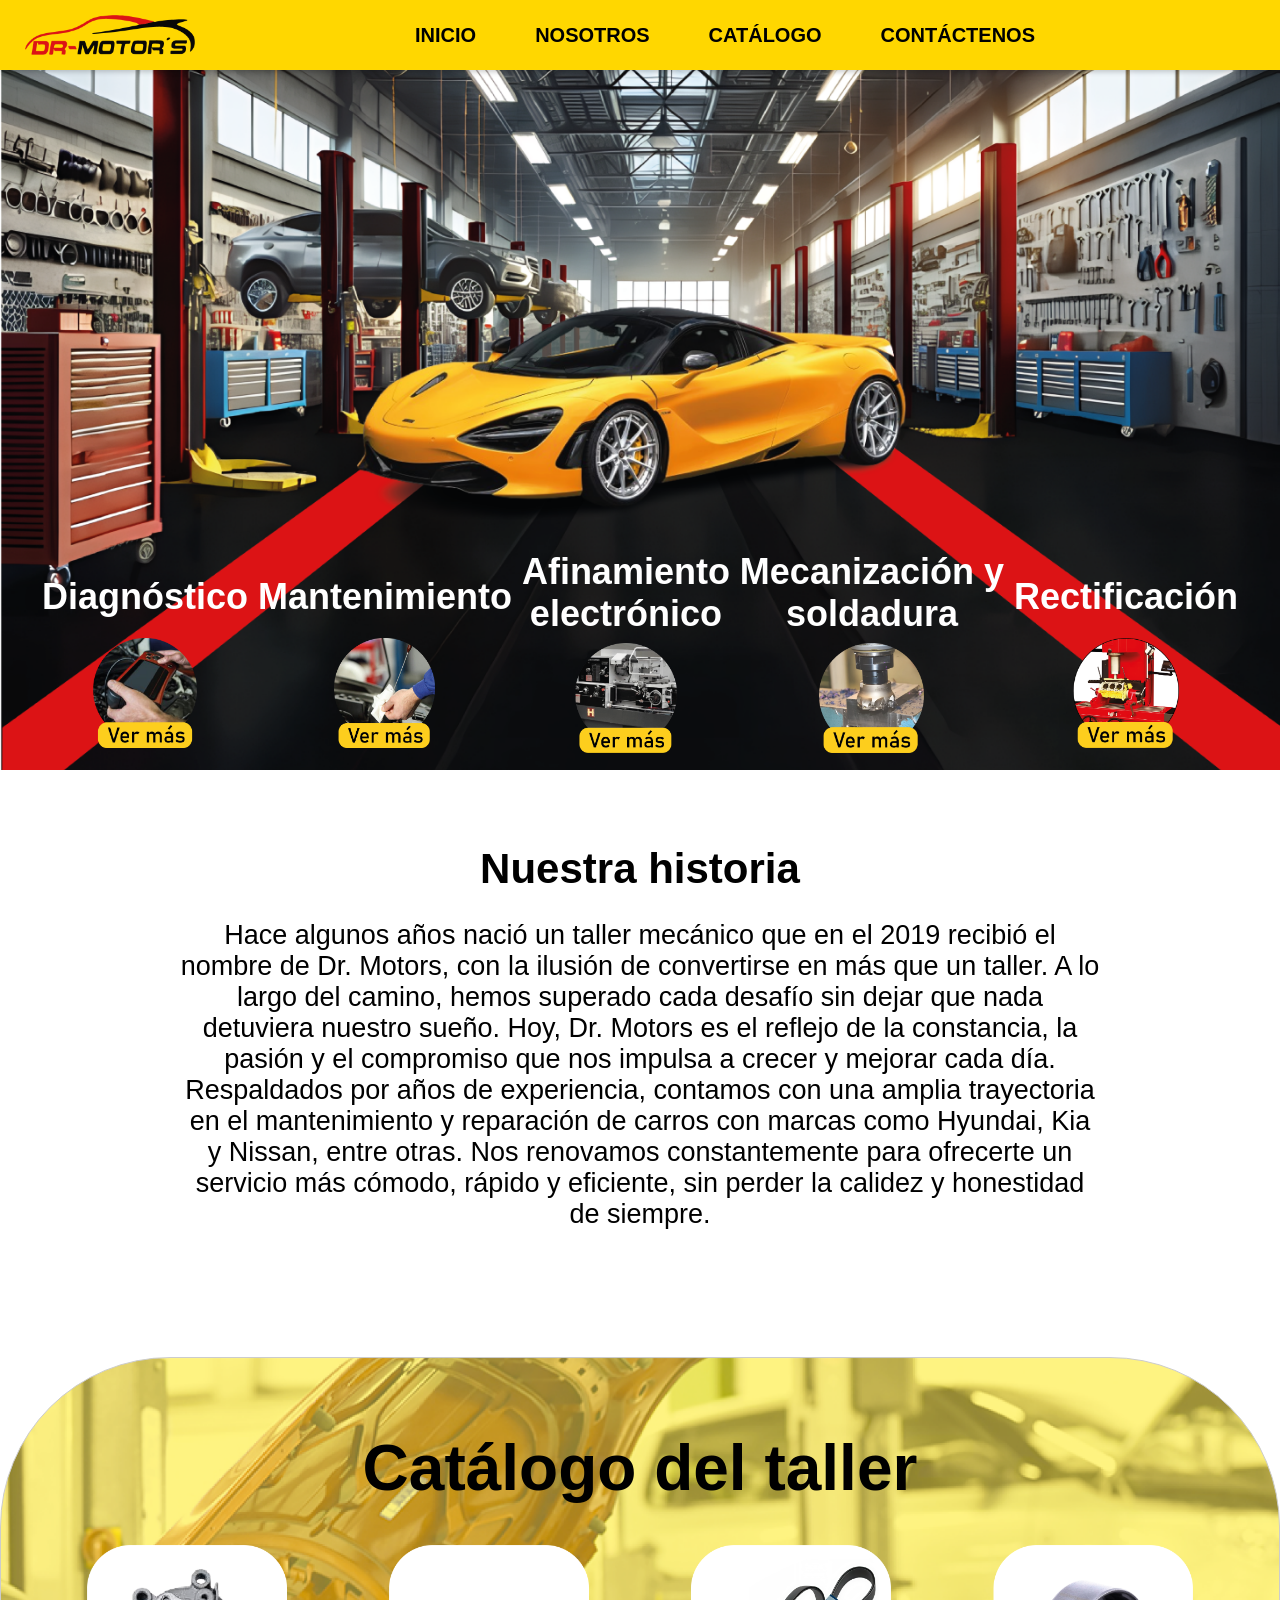
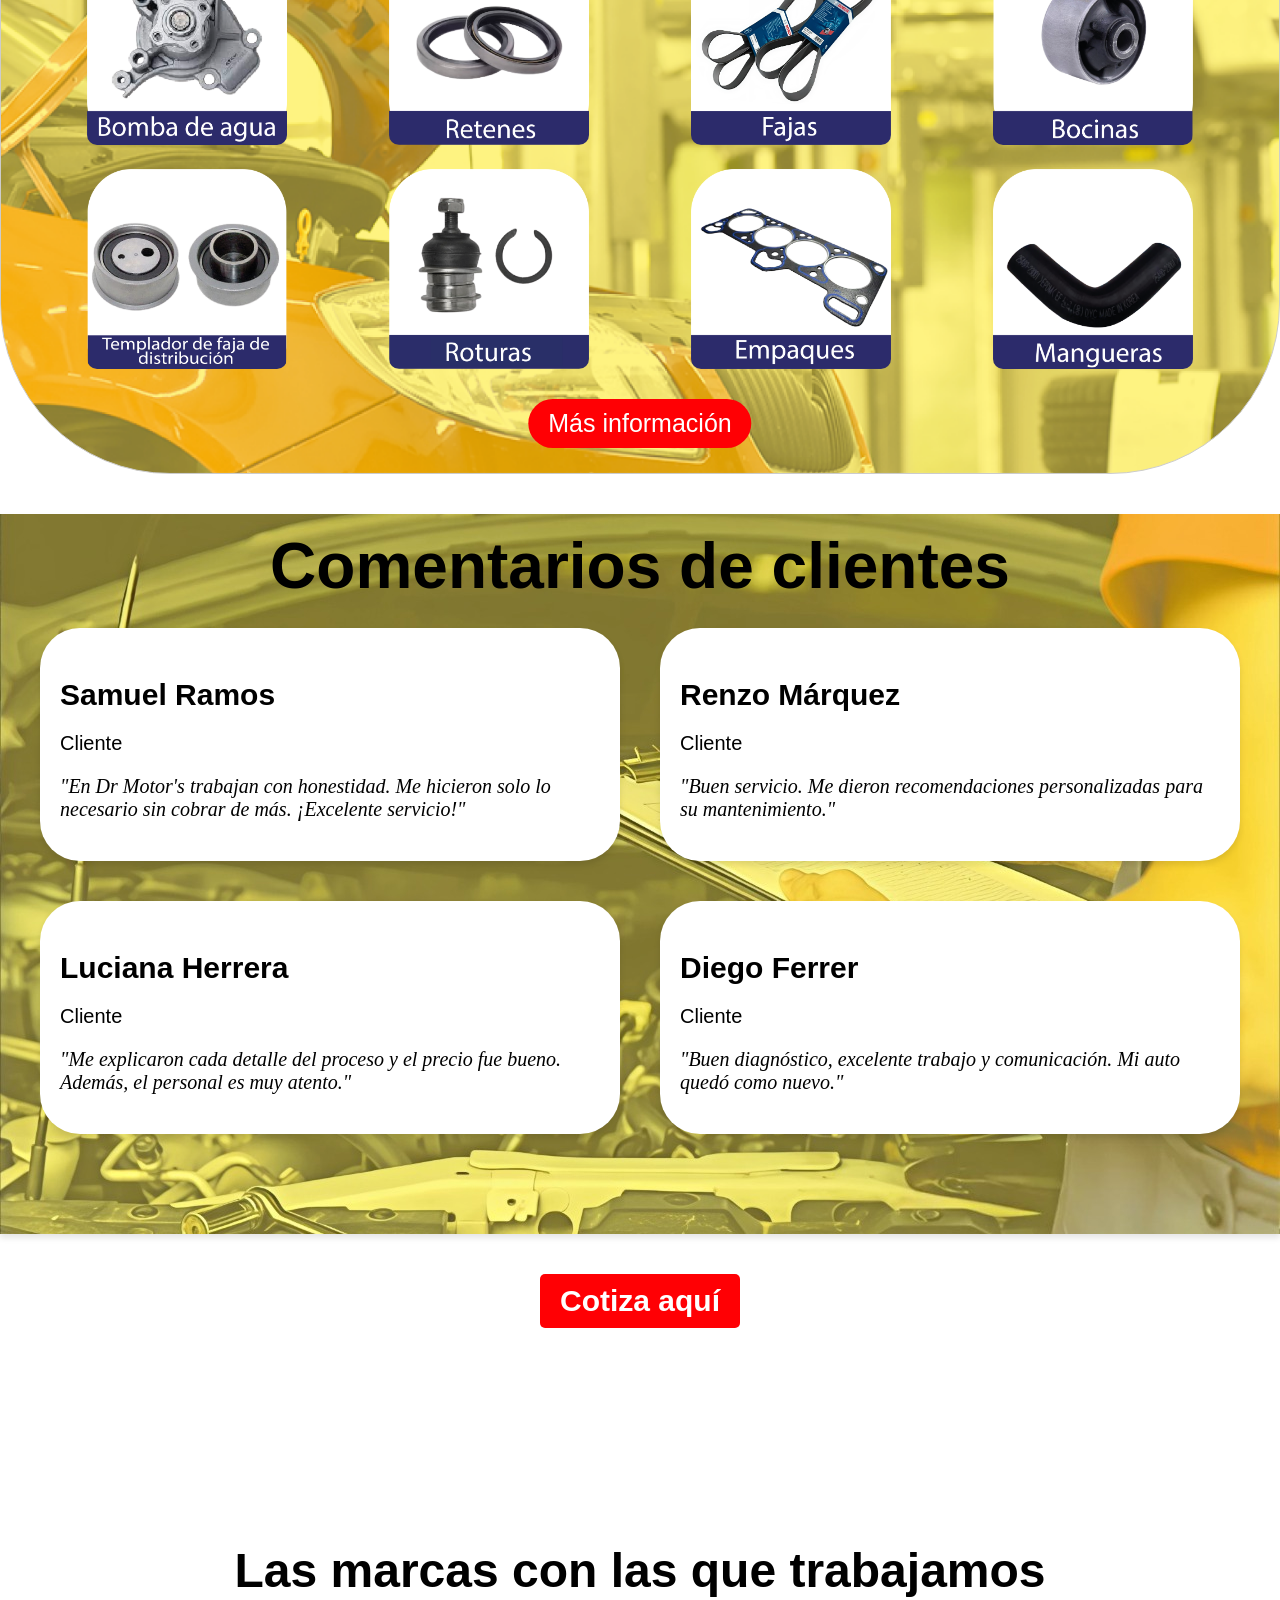
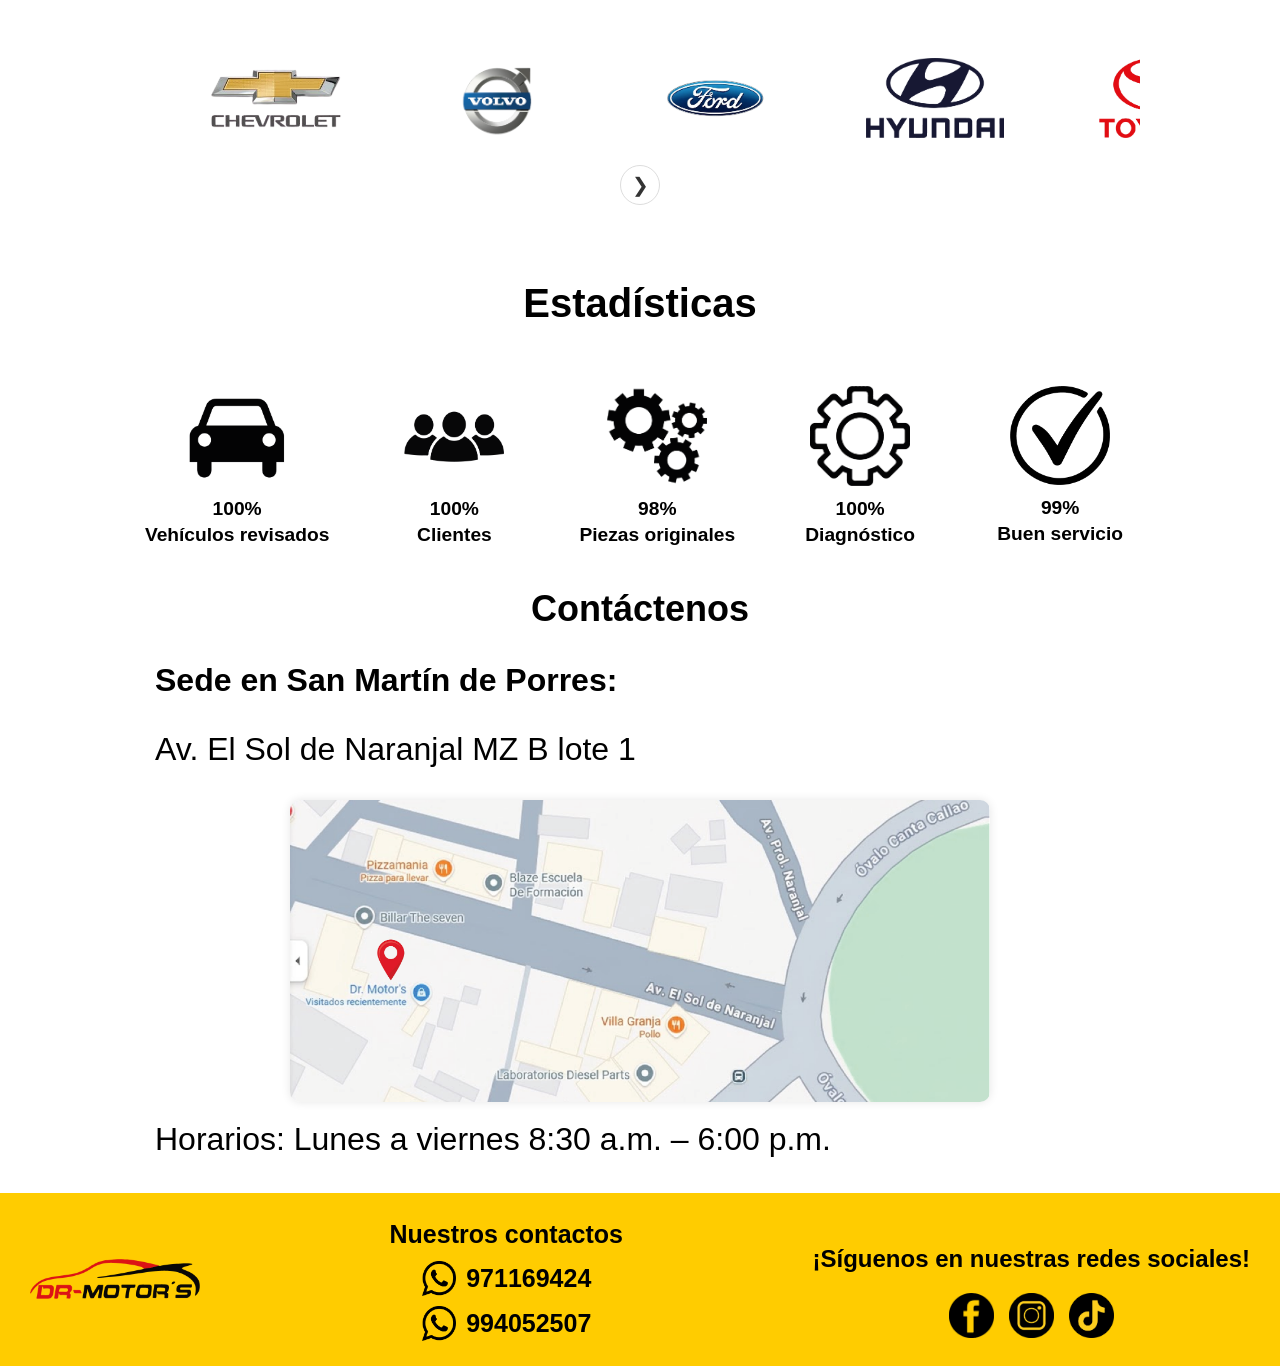
<file: index.html>
<!DOCTYPE html>
<html lang="es">

<head>
    <meta charset="UTF-8">
    <meta name="viewport" content="width=device-width, initial-scale=1.0">
<meta name="google-site-verification" content="i5NGhrb7Dzd9LVtov-GvICncTIABqDEVSSPSZUlhiEY" />
    <title>Dr-Motors</title>

    <link href="cc.ss/diseño.css" rel="stylesheet" type="text/css">

</head>


<body>


<!-- ================= MENU ================= -->

<header>

<div class="navbar">

    <div class="logo">
        <img src="cc.ss/logo.png" width="200" height="50" alt="Logo DR-Motor's">
    </div>


    <ul class="menu">

        <li><a href="#inicio">INICIO</a></li>

        <li><a href="#nosotros">NOSOTROS</a></li>

        <li><a href="#catalogo">CATÁLOGO</a></li>

        <li><a href="#contactenos">CONTÁCTENOS</a></li>

    </ul>


</div>

</header>

<!-- ================= INICIO ================= -->

<section id="inicio">


<div class="fixed-background">


<div class="button-container">


<a href="Diagnostico.html" class="button-link">

<h1>Diagnóstico</h1>

<img src="cc.ss/foto 1.png" alt="Diagnóstico">

</a>



<a href="mantenimiento.html" class="button-link">

<h1>Mantenimiento</h1>

<img src="cc.ss/foto 2.png" alt="Mantenimiento">

</a>
<a href="afinamiento.html" class="button-link doble">
<h1>Afinamiento</h1>

<h1>electrónico</h1>

<img src="cc.ss/foto 3.png" alt="Afinamiento Electrónico">

</a>

<a href="Mecanizacion.html" class="button-link doble">
<h1>Mecanización y</h1>

<h1>soldadura</h1>

<img src="cc.ss/foto 4.png" alt="Mecanización y soldadura">

</a>

<a href="Retificación.html" class="button-link">

<h1>Rectificación</h1>

<img src="cc.ss/foto 5.png" alt="Rectificación">

</a>

</div>

</div>

</section>

<!-- ================= HISTORIA ================= -->

<section id="nosotros">


<div class="historia-section">


<h1>
Nuestra historia
</h1>



<p>

Hace algunos años nació un taller mecánico que en el 2019 recibió el nombre de Dr. Motors, con la ilusión de convertirse en más que un taller.

A lo largo del camino, hemos superado cada desafío sin dejar que nada detuviera nuestro sueño.

Hoy, Dr. Motors es el reflejo de la constancia, la pasión y el compromiso que nos impulsa a crecer y mejorar cada día.

Respaldados por años de experiencia, contamos con una amplia trayectoria en el mantenimiento y reparación de carros con marcas como Hyundai, Kia y Nissan, entre otras.

Nos renovamos constantemente para ofrecerte un servicio más cómodo, rápido y eficiente, sin perder la calidez y honestidad de siempre.

</p>


</div>


</section>

<!-- ================= CATALOGO ================= -->

<section id="catalogo">


<div class="section-container">


<h1>
Catálogo del taller
</h1>



<div class="items">


<div class="item">
<img src="cc.ss 2/catalogo 1.png" alt="Bomba de agua">
</div>


<div class="item">
<img src="cc.ss 2/catalogo 2.png" alt="Retenes">
</div>


<div class="item">
<img src="cc.ss 2/catalogo 3.png" alt="Fajas">
</div>


<div class="item">
<img src="cc.ss 2/catalogo 4.png" alt="Bocinas">
</div>


<div class="item">
<img src="cc.ss 2/catalogo 5.png" alt="Templador">
</div>


<div class="item">
<img src="cc.ss 2/catalogo 8..png" alt="Roturas">
</div>


<div class="item">
<img src="cc.ss 2/catalogo 7.png" alt="Empaques">
</div>


<div class="item">
<img src="cc.ss 2/catalogo 6.png" alt="Mangueras">
</div>

</div>

<a href="https://canva.link/nodngpang3upnbl" target="_blank">

<button class="btn-mas-info">
Más información
</button>

</a>

</div>


</section>
	
<!-- ================= COMENTARIOS ================= -->

<section id="comentarios">


<div class="testimonials-container">


<h2>
Comentarios de clientes
</h2>



<div class="testimonials">



<div class="testimonial">

<p class="name">
Samuel Ramos
</p>

<p class="role">
Cliente
</p>

<p class="comment">

"En Dr Motor's trabajan con honestidad. Me hicieron solo lo necesario sin cobrar de más. ¡Excelente servicio!"

</p>

</div>

<div class="testimonial">

<p class="name">
Renzo Márquez
</p>

<p class="role">
Cliente
</p>

<p class="comment">

"Buen servicio. Me dieron recomendaciones personalizadas para su mantenimiento."

</p>

</div>

<div class="testimonial">

<p class="name">
Luciana Herrera
</p>

<p class="role">
Cliente
</p>

<p class="comment">

"Me explicaron cada detalle del proceso y el precio fue bueno. Además, el personal es muy atento."

</p>

</div>

<div class="testimonial">

<p class="name">
Diego Ferrer
</p>

<p class="role">
Cliente
</p>

<p class="comment">

"Buen diagnóstico, excelente trabajo y comunicación. Mi auto quedó como nuevo."

</p>

</div>


</div>


</div>

<a class="elementor-button" 
href="https://wa.me/+51971169424"
target="_blank">

Cotiza aquí

</a>

</section>

<!-- ================= MARCAS ================= -->


<section class="logos-section">


<h2>
Las marcas con las que trabajamos
</h2>


<div class="carousel">


<div class="logos-container">


<img src="cc.ss/mecanica 1.png" alt="Chevrolet">

<img src="cc.ss/mecanica 2.png" alt="Volvo">

<img src="cc.ss/mecanica 3.png" alt="Mercedes-Benz">

<img src="cc.ss/mecanica 4.png" alt="Hyundai">

<img src="cc.ss/mecanica 5.png" alt="Toyota">

<img src="cc.ss/mecanica 6.png" alt="Suzuki">

<img src="cc.ss/mecanica 7.png" alt="Renault">

<img src="cc.ss/mecanica 8.png" alt="Jac">

<img src="cc.ss/mecanica 9.png" alt="Jac">


</div>


<button class="carousel-button next">
&#10095;
</button>


</div>


</section>

<!-- ================= ESTADISTICAS ================= -->

<section class="stats-section">

    <h2>Estadísticas</h2>

    <div class="stats-container">


        <div class="stat-item">
            <img src="cc.ss/silueta 1.png" alt="Vehículos revisados">
            <p>100%</p>
            <p>Vehículos revisados</p>
        </div>


        <div class="stat-item">
            <img src="cc.ss/siluesta 2.png" alt="Clientes satisfechos">
            <p>100%</p>
            <p>Clientes</p>
        </div>


        <div class="stat-item">
            <img src="cc.ss/silueta 3.png" alt="Piezas originales">
            <p>98%</p>
            <p>Piezas originales</p>
        </div>


        <div class="stat-item">
            <img src="cc.ss/silueta 4.png" alt="Diagnóstico">
            <p>100%</p>
            <p>Diagnóstico</p>
        </div>


        <div class="stat-item">
            <img src="cc.ss/siluesta 5.png" alt="Buen servicio">
            <p>99%</p>
            <p>Buen servicio</p>
        </div>


    </div>

</section>
<!-- ================= CONTACTO ================= -->


<section id="contactenos">

<div class="container">

<h1>
Contáctenos
</h1>


<div class="address-section">

<p>
<strong>
Sede en San Martín de Porres:
</strong>
</p>


<p>
Av. El Sol de Naranjal MZ B lote 1
</p>


</div>

<div class="map-container">


<a href="https://maps.app.goo.gl/XYXFZmFzwFPzmXA58" target="_blank">


<img src="cc.ss/direccion.png" 
alt="Mapa de ubicación"
class="map-image">


</a>


</div>

<p class="hours">

Horarios: Lunes a viernes 8:30 a.m. – 6:00 p.m.

</p>

</div>

<div class="contact-section">



<div class="logo">

<img src="cc.ss/logo.png" alt="Logo Dr Motors">

</div>

<div class="contacts">

    <p class="contact-title">
        Nuestros contactos
    </p>


    <a href="https://wa.me/+51971169424" target="_blank" class="contact-link">

        <img src="cc.ss/whatsap.png" alt="WhatsApp">

        <span>971169424</span>

    </a>


    <a href="https://wa.me/+51994052507" target="_blank" class="contact-link">

        <img src="cc.ss/whatsap.png" alt="WhatsApp">

        <span>994052507</span>

    </a>


</div>

<div class="socials">


    <p class="social-title">
        ¡Síguenos en nuestras redes sociales!
    </p>


    <div class="social-icons">


        <a href="https://www.facebook.com/drmotors.smp" target="_blank">

            <img src="cc.ss/facebook.png" alt="Facebook">

        </a>



        <a href="https://www.instagram.com/dr.motors.eirl/" target="_blank">

            <img src="cc.ss/instagram.png" alt="Instagram">

        </a>

        <a href="https://www.tiktok.com/@dr.motors.e.i.r.l" target="_blank">

            <img src="cc.ss/tik tok.png" alt="TikTok">

        </a>

    </div>

</div>

</div>

</section>

<script>

const track = document.querySelector('.logos-container');

const nextButton = document.querySelector('.next');

let index = 0;



if(nextButton){

nextButton.addEventListener('click',()=>{

index++;

if(index >= track.children.length){

index = 0;

}


track.style.transform = 
`translateX(-${index * 120}px)`;


});


}

</script>

</body>

</html>
</file>
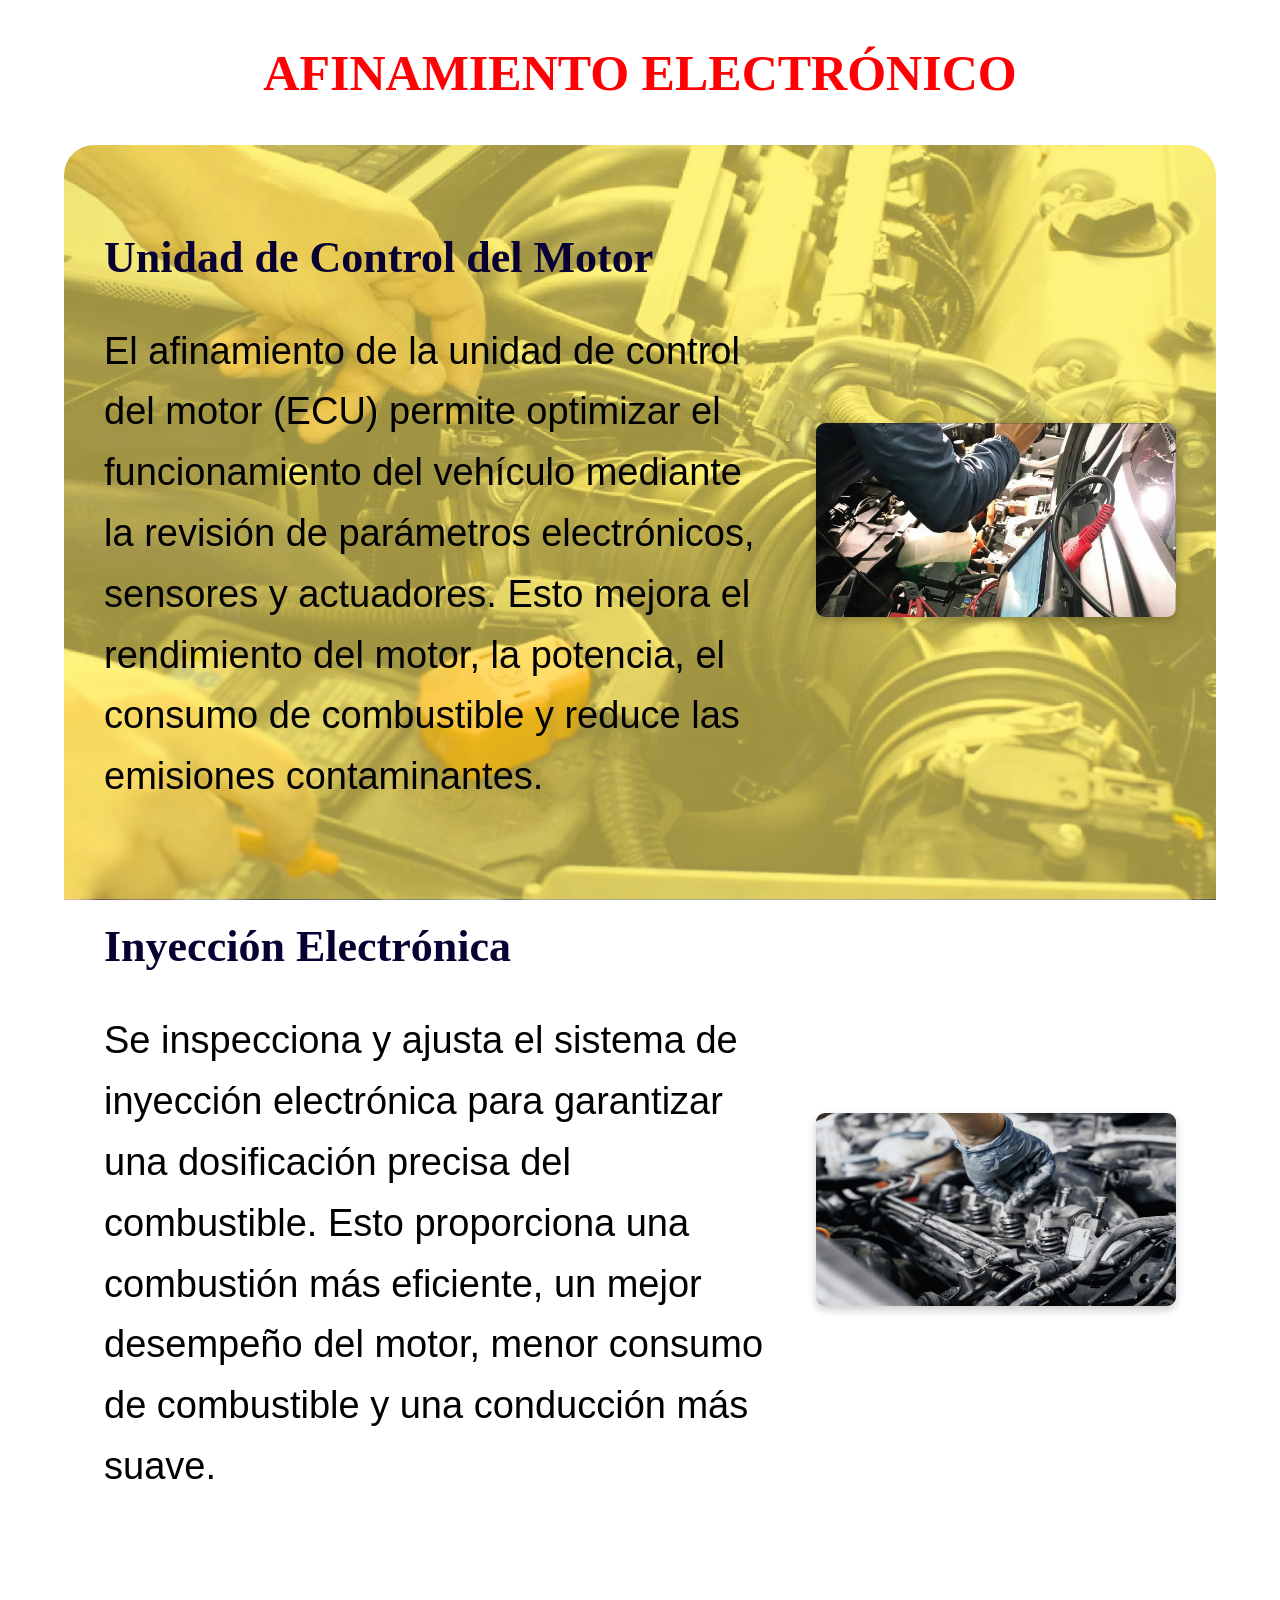
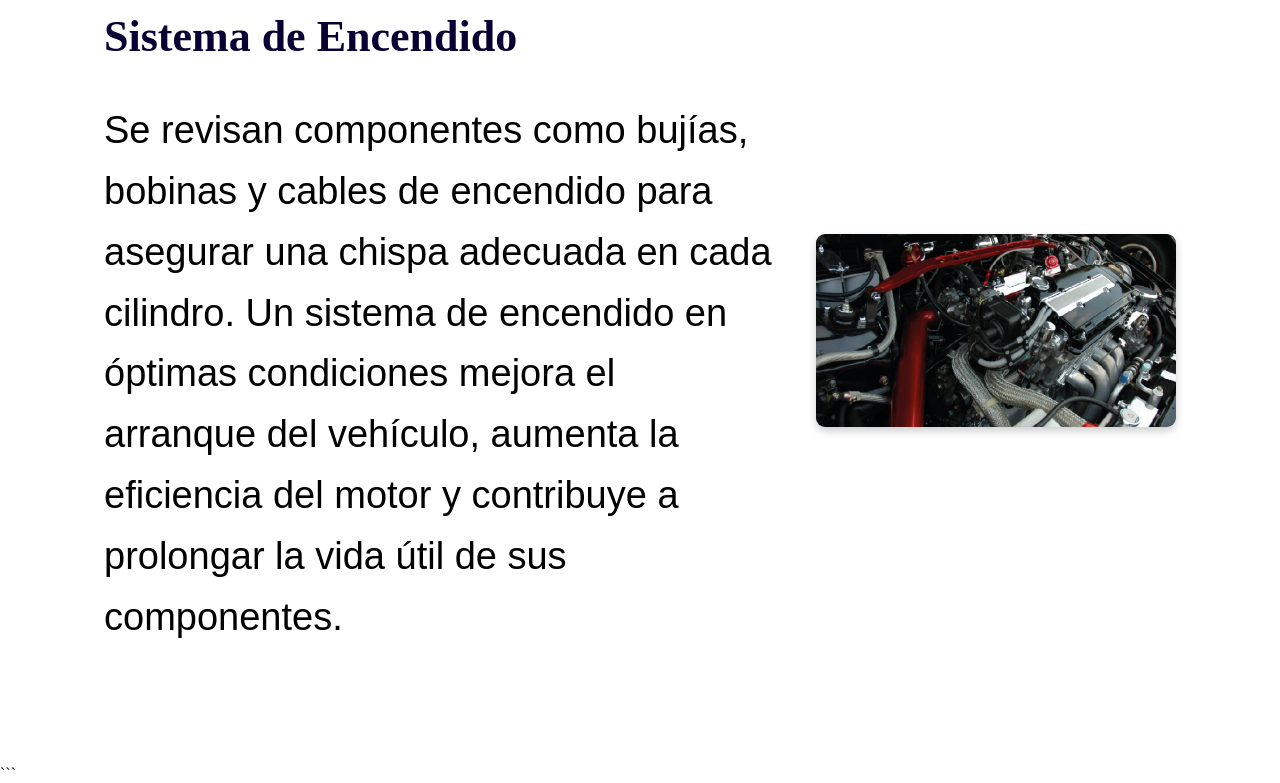
<file: afinamiento.html>
<!DOCTYPE html>
<html lang="es">
<head>
    <meta charset="UTF-8">
    <meta name="viewport" content="width=device-width, initial-scale=1.0">
    <title>Afinamiento Electrónico | Dr. Motor's</title>

    <link href="cc.ss 2/estilo3.css" rel="stylesheet" type="text/css">
</head>

<body>

    <header>
        <h1 class="logo">AFINAMIENTO ELECTRÓNICO</h1>
    </header>

    <div class="pagina">

        <main>

            <!-- Unidad de Control del Motor -->
            <section class="seccion">

                <div class="contenido">

                    <h2>Unidad de Control del Motor</h2>

                    <p>
                        El afinamiento de la unidad de control del motor (ECU) permite optimizar el funcionamiento del vehículo mediante la revisión de parámetros electrónicos, sensores y actuadores. Esto mejora el rendimiento del motor, la potencia, el consumo de combustible y reduce las emisiones contaminantes.
                    </p>

                </div>

                <img src="cc.ss 2/Imagen 1-.jpeg" alt="Unidad de Control del Motor">

            </section>


            <!-- Inyección Electrónica -->
            <section class="seccion">

                <div class="contenido">

                    <h2>Inyección Electrónica</h2>

                    <p>
                        Se inspecciona y ajusta el sistema de inyección electrónica para garantizar una dosificación precisa del combustible. Esto proporciona una combustión más eficiente, un mejor desempeño del motor, menor consumo de combustible y una conducción más suave.
                    </p>

                </div>

                <img src="cc.ss 2/Imagen 2-.png" alt="Inyección Electrónica">

            </section>


            <!-- Sistema de Encendido -->
            <section class="seccion">

                <div class="contenido">

                    <h2>Sistema de Encendido</h2>

                    <p>
                        Se revisan componentes como bujías, bobinas y cables de encendido para asegurar una chispa adecuada en cada cilindro. Un sistema de encendido en óptimas condiciones mejora el arranque del vehículo, aumenta la eficiencia del motor y contribuye a prolongar la vida útil de sus componentes.
                    </p>

                </div>

                <img src="cc.ss 2/imagen 3-.png" alt="Sistema de Encendido">

            </section>

        </main>

    </div>

</body>
</html>
```
</file>
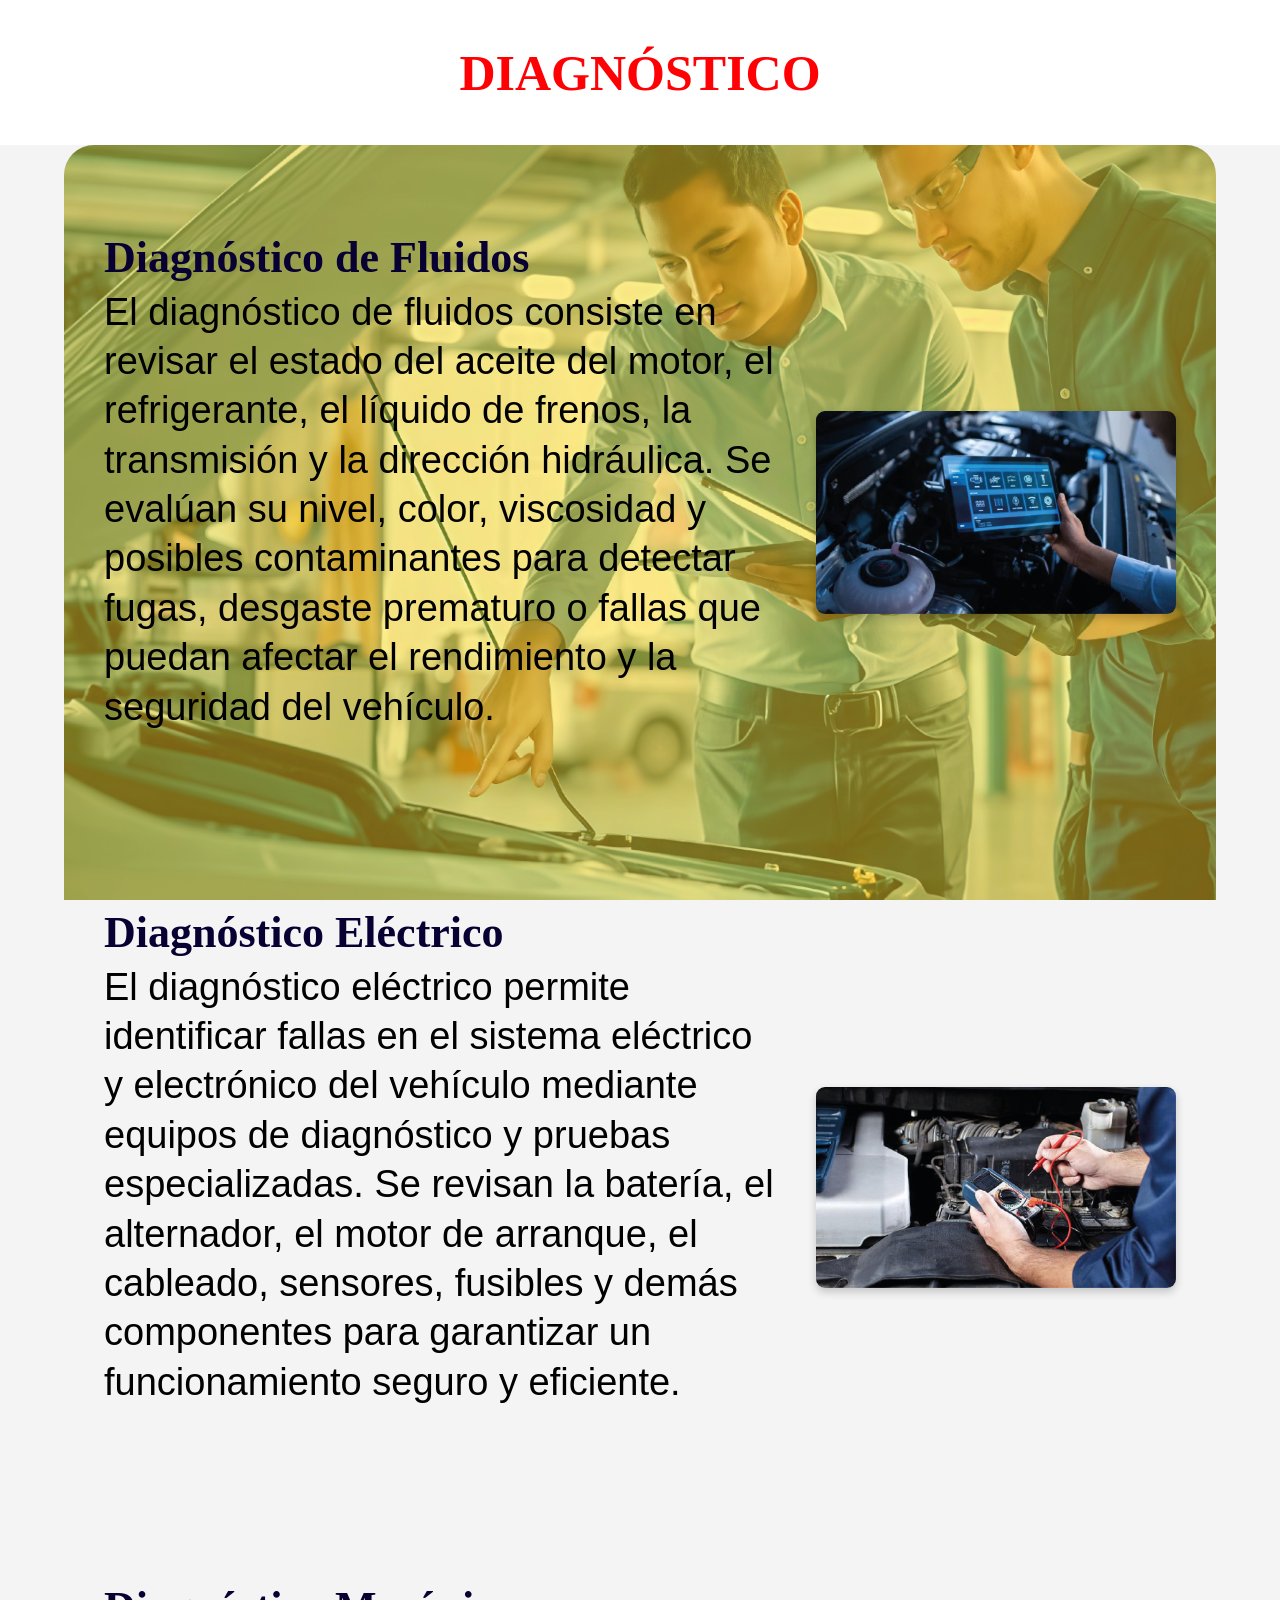
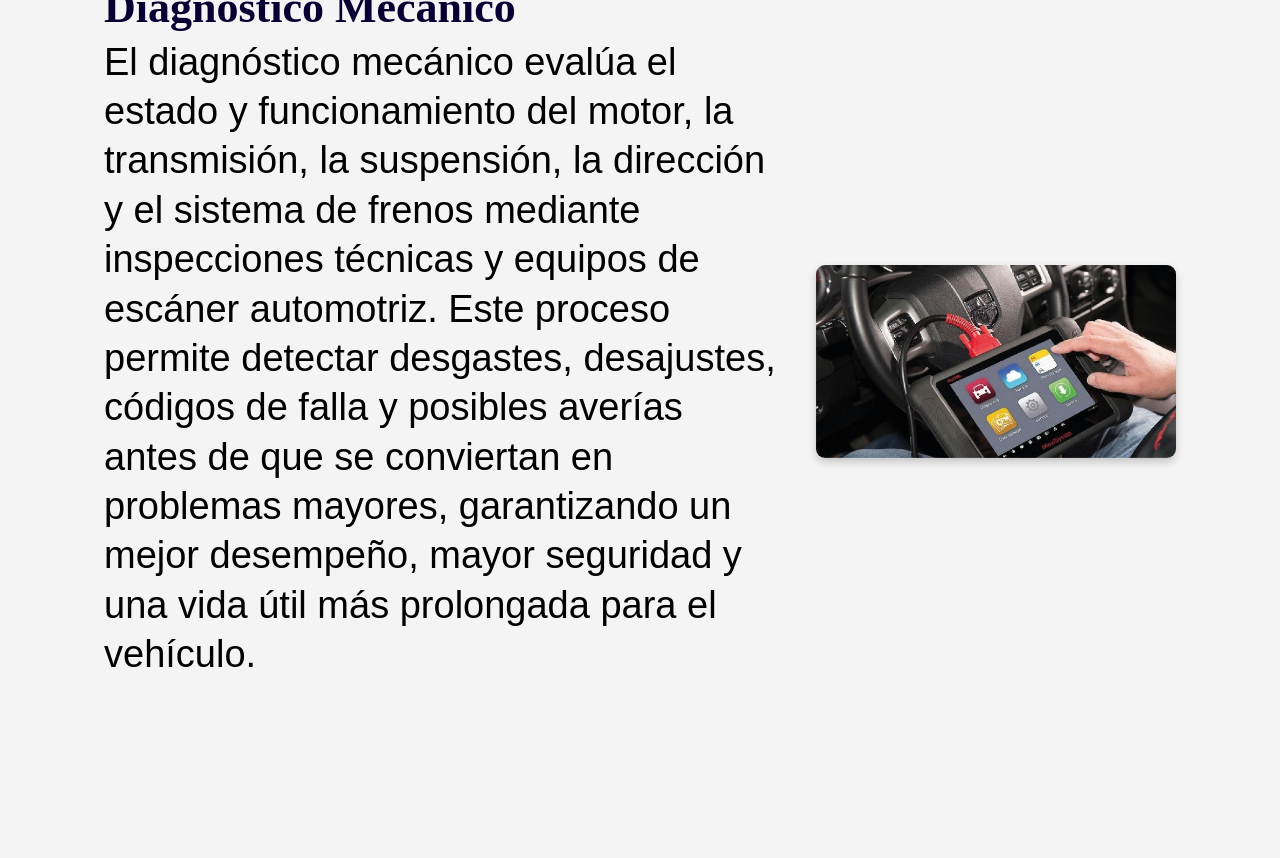
<file: Diagnostico.html>
<!DOCTYPE html>
<html lang="es">
<head>
    <meta charset="UTF-8">
    <meta name="viewport" content="width=device-width, initial-scale=1.0">
    <title>Diagnóstico Automotriz | Dr. Motor's</title>

    <link href="cc.ss 2/estilo.css" rel="stylesheet" type="text/css">
</head>

<body>

    <header>
        <h1 class="logo">DIAGNÓSTICO</h1>
    </header>

    <div class="pagina">

        <main>

            <!-- Diagnóstico de Fluidos -->
            <section class="diagnostico">

                <div class="contenido">

                    <h2>Diagnóstico de Fluidos</h2>

                    <p>
                        El diagnóstico de fluidos consiste en revisar el estado del aceite del motor, el refrigerante, el líquido de frenos, la transmisión y la dirección hidráulica. Se evalúan su nivel, color, viscosidad y posibles contaminantes para detectar fugas, desgaste prematuro o fallas que puedan afectar el rendimiento y la seguridad del vehículo.
                    </p>

                </div>

                <img src="cc.ss 2/imagen.png" alt="Diagnóstico de Fluidos">

            </section>


            <!-- Diagnóstico Eléctrico -->
            <section class="diagnostico">

                <div class="contenido">

                    <h2>Diagnóstico Eléctrico</h2>

                    <p>
                        El diagnóstico eléctrico permite identificar fallas en el sistema eléctrico y electrónico del vehículo mediante equipos de diagnóstico y pruebas especializadas. Se revisan la batería, el alternador, el motor de arranque, el cableado, sensores, fusibles y demás componentes para garantizar un funcionamiento seguro y eficiente.
                    </p>

                </div>

                <img src="cc.ss 2/imagen 1.png" alt="Diagnóstico Eléctrico">

            </section>


            <!-- Diagnóstico Mecánico -->
            <section class="diagnostico">

                <div class="contenido">

                    <h2>Diagnóstico Mecánico</h2>

                    <p>
                        El diagnóstico mecánico evalúa el estado y funcionamiento del motor, la transmisión, la suspensión, la dirección y el sistema de frenos mediante inspecciones técnicas y equipos de escáner automotriz. Este proceso permite detectar desgastes, desajustes, códigos de falla y posibles averías antes de que se conviertan en problemas mayores, garantizando un mejor desempeño, mayor seguridad y una vida útil más prolongada para el vehículo.
                    </p>

                </div>

                <img src="cc.ss 2/imagen 2.png" alt="Diagnóstico Mecánico">

            </section>

        </main>

    </div>

</body>
</html>
</file>
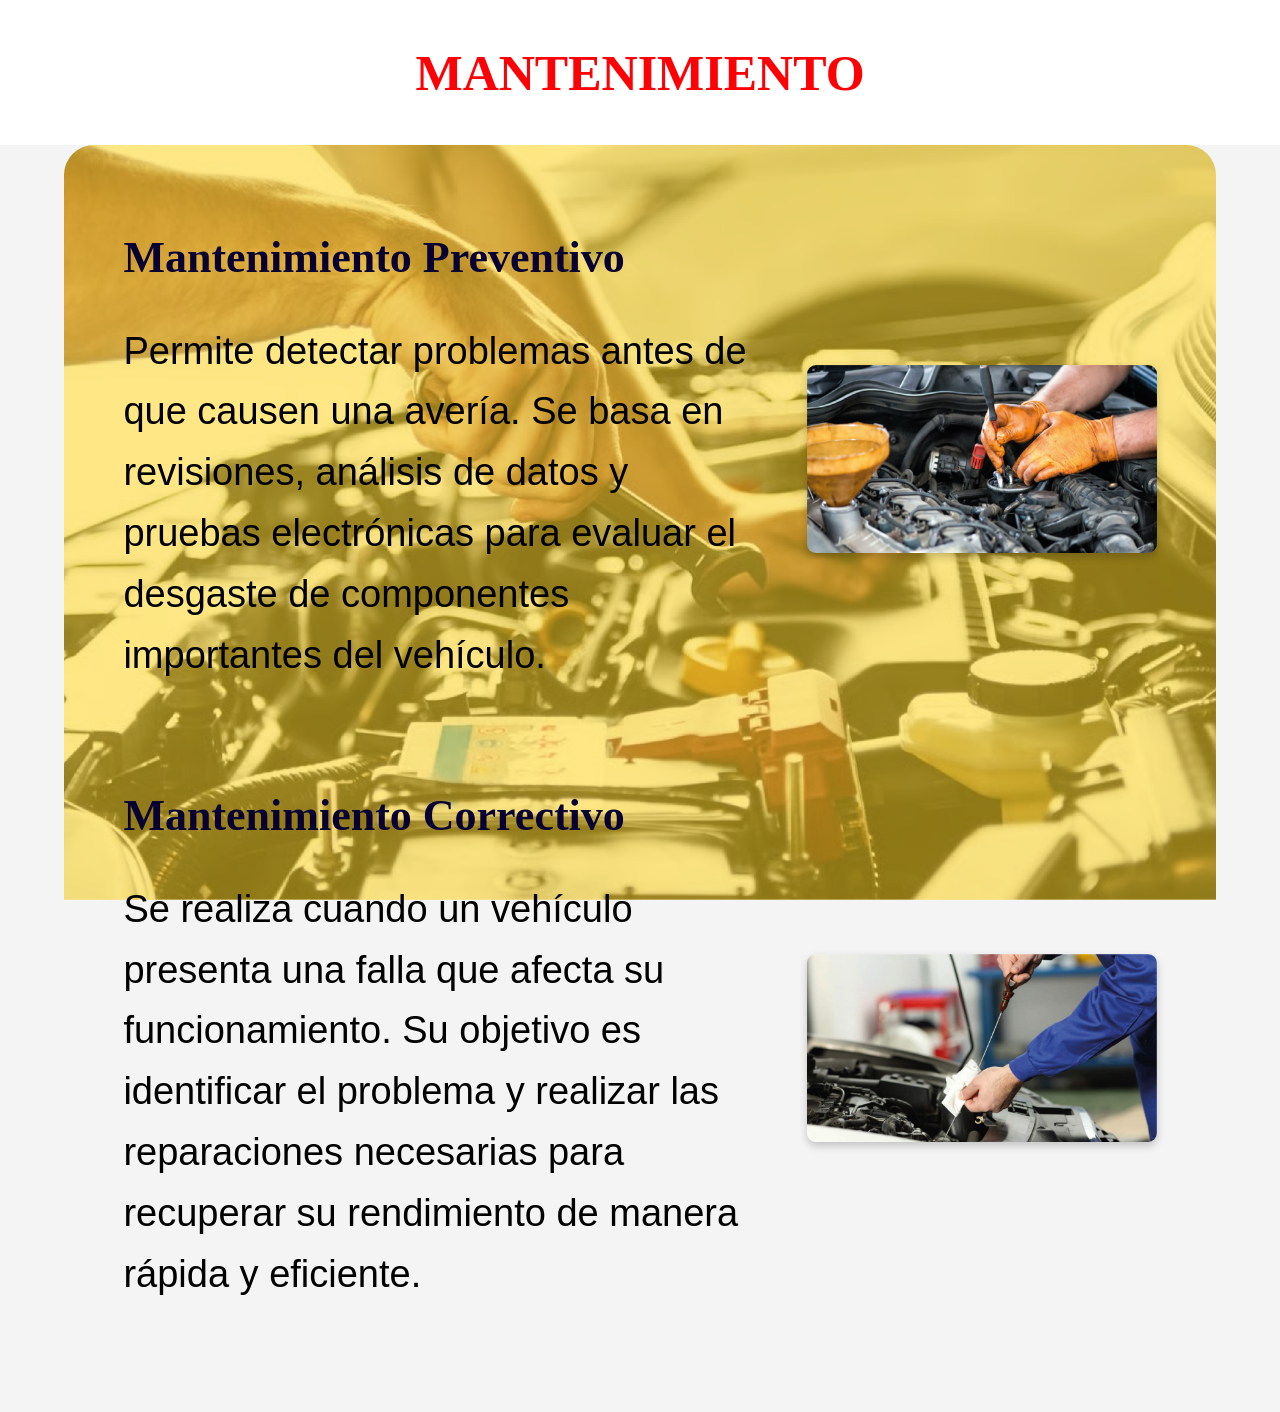
<file: mantenimiento.html>
<!DOCTYPE html>
<html lang="es">

<head>

    <meta charset="UTF-8">

    <meta name="viewport" content="width=device-width, initial-scale=1.0">

    <title>Mantenimiento Automotriz | Dr. Motor's</title>

    <link href="cc.ss 2/estilo2.css" rel="stylesheet" type="text/css">

</head>


<body>

    <header>
        <h1 class="logo">MANTENIMIENTO</h1>
    </header>


    <div class="pagina">

        <main>


            <!-- Mantenimiento Preventivo -->
            <section class="mantenimiento">

                <div class="contenido">

                    <h2>Mantenimiento Preventivo</h2>

                    <p>
                        Permite detectar problemas antes de que causen una avería.
                        Se basa en revisiones, análisis de datos y pruebas electrónicas
                        para evaluar el desgaste de componentes importantes del vehículo.
                    </p>

                </div>


                <img src="cc.ss 2/imagen uno.png" 
                     alt="Mantenimiento Preventivo">

            </section>



            <!-- Mantenimiento Correctivo -->
            <section class="mantenimiento">

                <div class="contenido">

                    <h2>Mantenimiento Correctivo</h2>

                    <p>
                        Se realiza cuando un vehículo presenta una falla que afecta su funcionamiento.
                        Su objetivo es identificar el problema y realizar las reparaciones necesarias
                        para recuperar su rendimiento de manera rápida y eficiente.
                    </p>

                </div>


                <img src="cc.ss 2/imagen dos.png" 
                     alt="Mantenimiento Correctivo">

            </section>


        </main>

    </div>


</body>

</html>
</file>
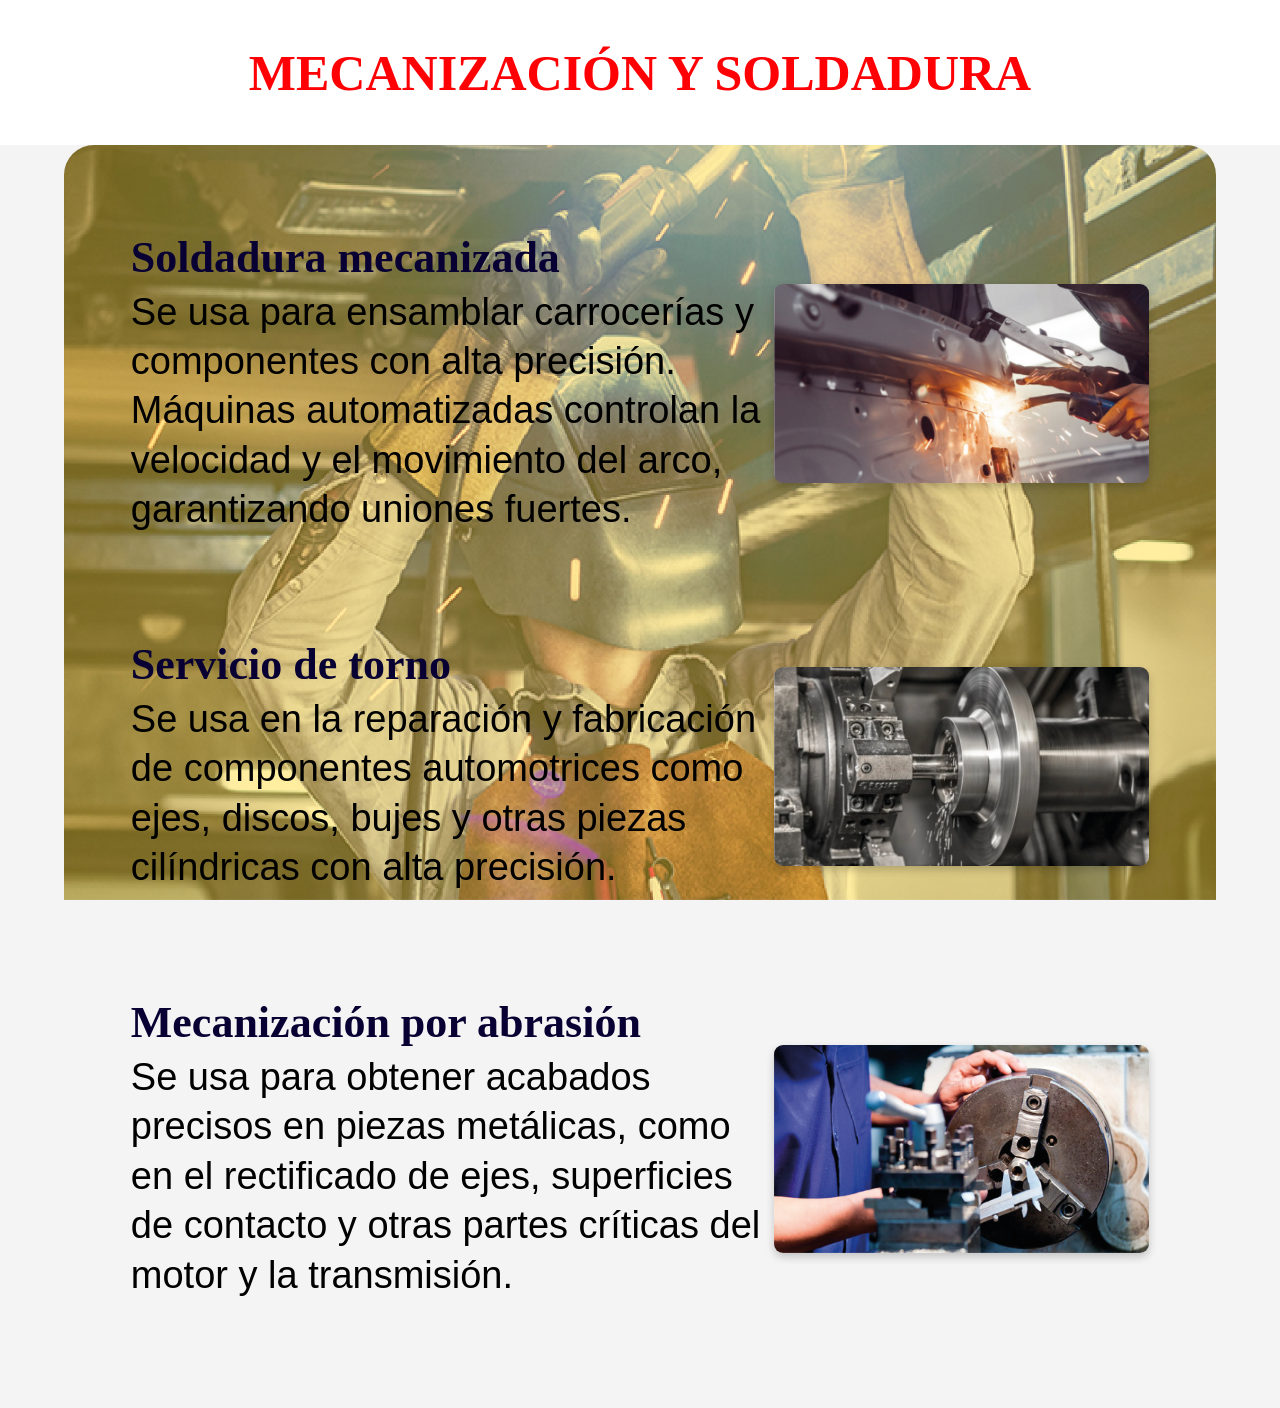
<file: Mecanizacion.html>
<!DOCTYPE html>
<html lang="es">
<head>
    <meta charset="UTF-8">
	<meta name="viewport" content="width=device-width, initial-scale=1.0">
    <title>Mecanización y soldadura</title>
    <link href="cc.ss 2/estilo 4.css" rel="stylesheet" type="text/css">
</head>
<body>
    <header>
        <h1 class="logo">MECANIZACIÓN Y SOLDADURA</h1>
    </header>
	  <div class="pagina">

    <main>
        <section class="section">
            <div class="content">
                <h2 class=>Soldadura mecanizada</h2>
                <p class=>Se usa para ensamblar carrocerías y componentes con alta precisión. Máquinas automatizadas controlan la velocidad y el movimiento del arco, garantizando uniones fuertes.</p>
            </div>
            <img src="cc.ss 2/imagen.1.png" alt="Soldadura Mecanizada">
        </section>

        <section class="section">
            <div class="content">
                <h2 class=>Servicio de torno</h2>
                <p class=>Se usa en la reparación y fabricación de componentes automotrices como ejes, discos, bujes y otras piezas cilíndricas con alta precisión.</p>
            </div>
            <img src="cc.ss 2/imagen.2.png" alt="Servicio de Torno">
        </section>

        <section class="section">
            <div class="content">
                <h2 class=>Mecanización por abrasión</h2>
                <p class=>Se usa para obtener acabados precisos en piezas metálicas, como en el rectificado de ejes, superficies de contacto y otras partes críticas del motor y la transmisión.</p>
            </div>
            <img src="cc.ss 2/imagen.3.png" alt="Mecanización por Abrasión">
        </section>
    </main>
		  		   </div> 
</body>
</html>
</file>
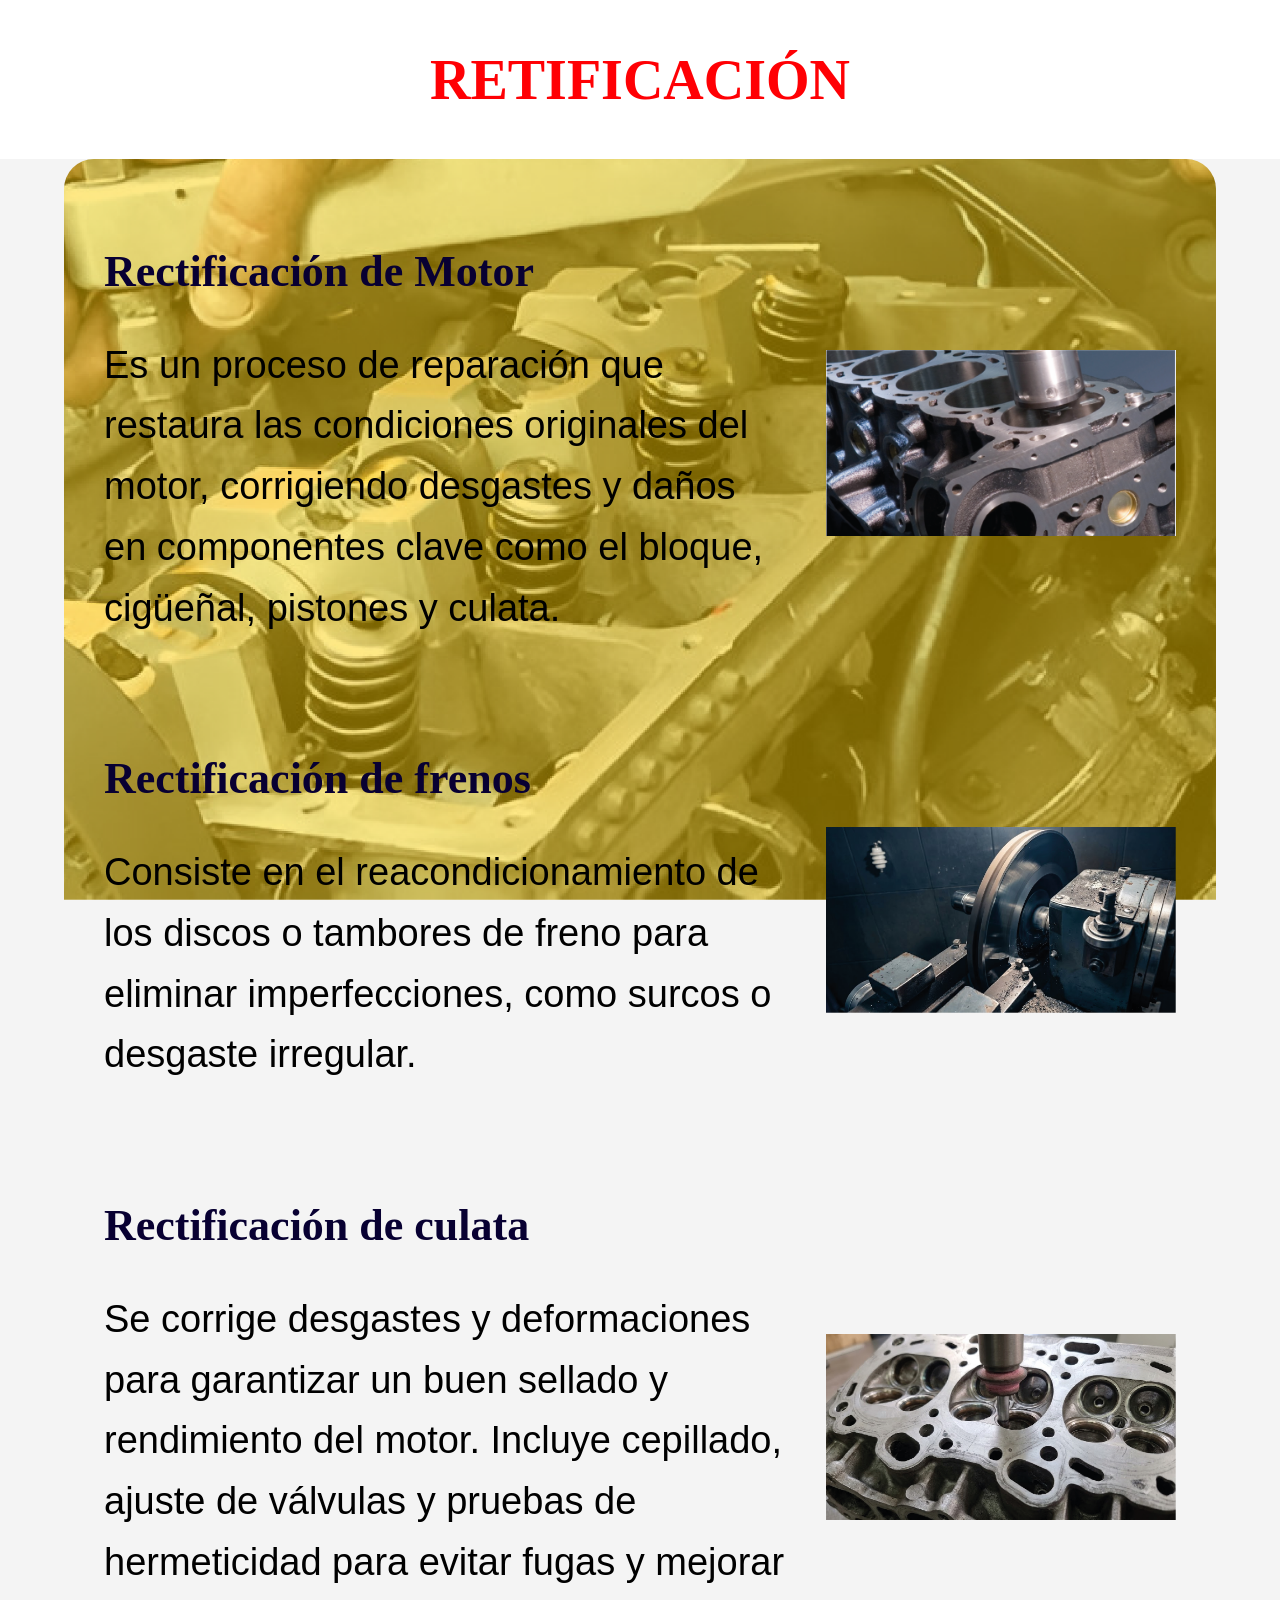
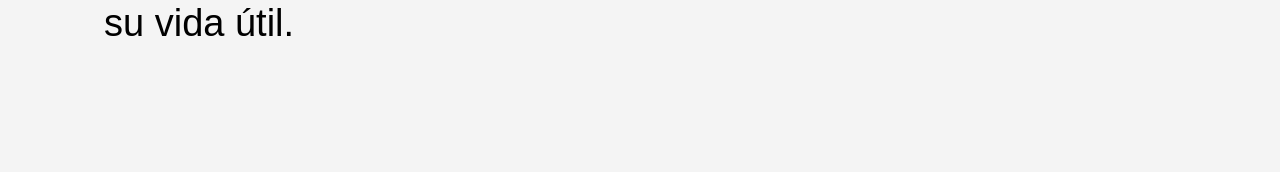
<file: Retificación.html>
<!doctype html>
<html lang="es">
<head>
    <meta charset="UTF-8">
    <meta name="viewport" content="width=device-width, initial-scale=1.0">
    <title>Retificación</title>
    <link href="cc.ss 2/estilo 5.css" rel="stylesheet" type="text/css">
</head>
<body>
    <header>
        <h1 class="logo">Retificación</h1>
    </header>
	  <div class="pagina">
    <main>
        <section class="retificacion">
            <div class="contenido">
                <h2 class=>Rectificación de Motor</h2>
                <p class=>Es un proceso de reparación que restaura las condiciones originales del motor, corrigiendo desgastes y daños en componentes clave como el bloque, cigüeñal, pistones y culata.</p>
            </div>
            <img src="cc.ss 2/imagen1..png" alt="Rectificación de Motor">
        </section>

        <!-- Sección de Diagnóstico Eléctrico -->
        <section class="retificacion">
            <div class="contenido">
                <h2 class=>Rectificación de frenos</h2>
                <p class=>Consiste en el reacondicionamiento de los discos o tambores de freno para eliminar imperfecciones, como surcos o desgaste irregular.</p>
            </div>
            <img src="cc.ss 2/imagen2..png" alt="Rectificación de Frenos">
        </section>

        <!-- Sección de Diagnóstico Mecánico -->
        <section class="retificacion">
            <div class="contenido">
                <h2 class=>Rectificación de culata</h2>
                <p class=>Se corrige desgastes y deformaciones para garantizar un buen sellado y rendimiento del motor. Incluye cepillado, ajuste de válvulas y pruebas de hermeticidad para evitar fugas y mejorar su vida útil.</p>
            </div>
            <img src="cc.ss 2/imagen3..png" alt="Rectificación de Culata">
        </section>
    </main>
		  		  		   </div> 

</body>
</html>
</file>
<file: cc.ss/diseño.css>
@charset "utf-8";

/* =====================================
   1. ESTILOS GENERALES
===================================== */

* {
    box-sizing: border-box;
}

html {
    scroll-behavior: smooth;
    scroll-padding-top: 75px;
}

body {
    background-color: #fff;
    margin: 0;
    padding: 0;
    font-family: "Exo", Arial, sans-serif;
    overflow-x: hidden;
}

/* =====================================
   2. BARRA DE NAVEGACIÓN
===================================== */

header {
    position: sticky;
    top: 0;
    width: 100%;
    z-index: 9999;
}

.navbar {
    display: flex;
    justify-content: space-between;
    align-items: center;
    background-color: #FFD700;
    color: #000;
    min-height: 70px;
    padding: 5px 25px;
    box-shadow: 0 2px 5px rgba(0, 0, 0, 0.2);
}

.logo {
    position: relative;
    left: 0;
}

.logo img {
    width: 170px;
    height: auto;
    display: block;
}

.menu {
    list-style: none;
    padding: 0;
    margin: 0 auto;
    display: flex;
    align-items: center;
    justify-content: center;
    gap: 35px;
}

.menu li {
    margin: 0;
}

.navbar a {
    text-decoration: none;
    color: #000;
    font-size: 20px;
    font-weight: bold;
    padding: 10px 12px;
}

.menu a {
    margin-left: 0;
    transition: color 0.3s ease;
}

.navbar a:hover {
    background-color: transparent;
    color: #0077ff;
}

/* =====================================
   3. FONDO PRINCIPAL
===================================== */

.fixed-background {
    position: relative;
    width: 100%;
    min-height: 700px;
    background-image: url("fondo.png");
    background-size: cover;
    background-position: center;
    background-repeat: no-repeat;
    display: flex;
    justify-content: center;
    align-items: center;
}

/* =====================================
   4. CÍRCULOS DE SERVICIOS
===================================== */

.button-container{
    position: absolute;
    left: 50%;
    top: 68%;               /* Baja todo el conjunto */
    transform: translateX(-50%);
    width: 95%;

    display: flex;
    justify-content: space-evenly;
    align-items: flex-start;
    flex-wrap:wrap;

    text-align: center;
}

.button-link{
    display:flex;
    flex-direction:column;
    align-items:center;
	    justify-content:flex-start;
    text-decoration:none;
    color:#fff;
}

.button-link:hover {
    transform: scale(1.1);
}

.button-link img {
    height: 110px;
    border: none;
    object-fit: cover;
}

.index-button-link img {
    width: 100px;
    height: 100px;
    border-radius: 50%;
    object-fit: cover;
    border: 2px solid #fff;
}
.button-link h1 + h1{
    margin-top:-20px;
    margin-bottom:8px;
}
.content h1:nth-child(2) {
    margin-top: -10px;
}
.button-link.doble{
    margin-top: -25px;
}
/* =====================================
   5. NUESTRA HISTORIA
===================================== */

.historia-section {
    max-width: 1000px;
    margin: 0 auto;
    padding: 40px 40px 10px;
    text-align: center;
    font-size: 27px;
}

.historia-section h1 {
    font-size: 42px;
    text-align: center;
}

/* =====================================
   6. ADAPTACIÓN PARA TABLETS
===================================== */

@media screen and (max-width: 1024px) {

    .navbar {
        padding: 5px 15px;
    }

    .logo img {
        width: 140px;
    }

    .menu {
        gap: 12px;
    }

    .navbar a {
        font-size: 17px;
        padding: 8px;
    }

    .fixed-background {
        min-height: 600px;
    }

.button-container{
    top:65%;
    width:98%;
    gap:15px;
}

.button-link{
    width:18%;
}

.button-link h1{
    font-size:22px;
}

.button-link img{
    width:90px;
    height:auto;
}

.button-link.doble{
    margin-top:-15px;
}

}

/* =====================================
   7. ADAPTACIÓN PARA CELULARES
===================================== */

@media screen and (max-width: 600px) {

    .navbar {
        flex-direction: column;
        justify-content: center;
        padding: 8px 5px;
        min-height: auto;
    }

    .logo {
        margin-bottom: 5px;
    }

    .logo img {
        width: 115px;
    }

    .menu {
        width: 100%;
        flex-wrap: wrap;
        justify-content: center;
        gap: 3px;
    }

    .navbar a {
        font-size: 12px;
        padding: 7px 8px;
    }

    .fixed-background {
        min-height: 600px;
        background-position: center;
    }

.button-container{
    position:relative;
    top:auto;
    left:auto;
    transform:none;

    width:100%;
    padding:30px 15px;

    display:flex;
    flex-wrap:wrap;
    justify-content:center;
    gap:25px;
}

.button-link{
    width:45%;
}

.button-link h1{
    font-size:18px;
}

.button-link img{
    width:85px;
    height:auto;
}

.button-link.doble{
    margin-top:0;
}

}
/* =====================================
   8. CATÁLOGO DEL TALLER
===================================== */

.section-container {
    position: relative;
    background-image: url("fondo 2.png");
    background-size: cover;
    background-position: center;
    background-repeat: no-repeat;
    border: 1px solid #ccc;
    border-radius: 170px;
    width: 100%;
    min-height: 650px;
    height: auto;
    margin-top: 90px;
    padding: 20px 15px 80px;
}

.section-container h1 {
    text-align: center;
    color: #000;
    font-size: 4em;
    margin-bottom: 20px;
}

.items {
    display: flex;
    flex-wrap: wrap;
    gap: 20px;
    justify-content: center;
    align-items: center;
    padding: 20px;
}

.item {
    width: calc(25% - 20px);
    text-align: center;
    position: relative;
    bottom: 0;
    transition: transform 0.3s ease;
}

.item:hover {
    transform: scale(1.03);
}

.item img {
    width: 200px;
    height: 200px;
    object-fit: cover;
    border-radius: 10px;
    transition: transform 0.3s ease;
}

/* Botón de más información */

.btn-mas-info {
    font-family: "Exo", Arial, sans-serif;
    position: absolute;
    bottom: 25px;
    left: 50%;
    transform: translateX(-50%);
    padding: 10px 20px;
    font-size: 25px;
    color: #fff;
    background-color: #FF0004;
    border: none;
    border-radius: 30px;
    cursor: pointer;
    transition: background-color 0.3s ease;
}

.btn-mas-info:hover {
    background-color: #cc3300;
}

/* =====================================
   9. COMENTARIOS DE CLIENTES
===================================== */

.testimonials-container {
    max-width: 2000px;
    width: 100%;
    margin: 40px auto;
    min-height: 700px;
    height: auto;
    padding: 10px 20px 80px;
    background-image: url("fondo 3.jpeg");
    background-size: cover;
    background-position: center;
    background-repeat: no-repeat;
    box-shadow: 0 4px 6px rgba(0, 0, 0, 0.1);
}

.testimonials-container h2 {
    text-align: center;
    color: #000;
    font-size: 4em;
    margin-bottom: 5px;
    margin-top: 5px;
}

.testimonials {
    display: flex;
    flex-wrap: wrap;
    gap: 40px;
    justify-content: center;
    padding: 20px;
}

.testimonial {
     flex: 0 0 calc(50% - 20px);
    max-width: calc(50% - 20px);
    min-width: 350px;

    background:#fff;
    color:#000;
    padding:20px;
    border-radius:40px;
    box-shadow:0 4px 6px rgba(0,0,0,.1);
}

.name {
    font-family: Arial, sans-serif;
    font-size: 30px;
    font-weight: bold;
    margin-bottom: 5px;
}

.avatar {
    width: 120px;
    height: 120px;
    object-fit: cover;
    border-radius: 50%;
    border: 2px solid #ccc;
}

.role {
    font-family: Arial, sans-serif;
    font-size: 20px;
    color: #000;
    margin-bottom: 10px;
}

.comment {
    font-family: "Minion variable concept", Georgia, serif;
    font-size: 20px;
    font-style: italic;
}

/* Botón de WhatsApp */

.elementor-button {
    margin: 20px auto 0;
    padding: 10px 20px;
    font-size: 30px;
    font-weight: bold;
    color: #fff;
    background-color: #FF0004;
    border: none;
    border-radius: 5px;
    cursor: pointer;
    transition: background-color 0.3s ease;
    display: flex;
    justify-content: center;
    align-items: center;
    width: fit-content;
    text-decoration: none !important;
    position: relative;
    left: auto;
    bottom: auto;
    transform: none;
}

.elementor-button:hover {
    background-color: #cc3300;
}

/* =====================================
   10. ADAPTACIÓN PARA TABLETS
===================================== */

@media screen and (max-width: 1024px) {

    .section-container {
        border-radius: 90px;
        margin-top: 60px;
        min-height: auto;
        padding-bottom: 80px;
    }

    .section-container h1 {
        font-size: 3em;
    }

    .item {
        width: calc(33.33% - 20px);
    }

    .item img {
        width: 170px;
        height: 170px;
    }

    .testimonials-container {
        min-height: auto;
        padding-bottom: 60px;
    }

    .testimonials-container h2 {
        font-size: 3em;
    }

    .testimonial {
        max-width: 45%;
        min-width: 260px;
    }

    .name {
        font-size: 25px;
    }

    .role,
    .comment {
        font-size: 18px;
    }
}

/* =====================================
   11. ADAPTACIÓN PARA CELULARES
===================================== */

@media screen and (max-width: 600px) {

    .section-container {
        width: 100%;
        margin-top: 35px;
        border-radius: 35px;
        min-height: auto;
        padding: 20px 10px 75px;
    }

    .section-container h1 {
        font-size: 2em;
        margin-top: 10px;
    }

    .items {
        gap: 15px;
        padding: 10px 5px;
    }

    .item {
        width: calc(50% - 15px);
    }

    .item img {
        width: 125px;
        height: 125px;
    }

    .btn-mas-info {
        font-size: 17px;
        padding: 9px 18px;
        bottom: 20px;
        white-space: nowrap;
    }

    .testimonials-container {
        width: 100%;
        min-height: auto;
        margin: 25px auto;
        padding: 15px 10px 35px;
    }

    .testimonials-container h2 {
        font-size: 2em;
    }

    .testimonials {
        gap: 20px;
        padding: 10px 5px;
    }

    .testimonial {
        flex: 1 1 100%;
        width: 100%;
        max-width: 100%;
        min-width: 0;
        padding: 18px;
        border-radius: 25px;
    }

    .name {
        font-size: 22px;
    }

    .avatar {
        width: 85px;
        height: 85px;
    }

    .role {
        font-size: 16px;
    }

    .comment {
        font-size: 16px;
    }

    .elementor-button {
        font-size: 18px;
        padding: 10px 18px;
        margin-top: 20px;
    }
}

/* =====================================
   12. CARRUSEL DE MARCAS
===================================== */

.logos-section {
    margin-top: 135px;
    margin-bottom: 20px;
    background-color: #fff;
    text-align: center;
    padding: 40px 20px;
    font-size: 2em;
    font-weight: bold;
    width: 100%;
}

.carousel {
    position: relative;
    width: 100%;
    max-width: 1000px;
    margin: 0 auto;
    padding: 10px 50px 60px;
    overflow: hidden;
}

.logos-container {
    display: flex;
    flex-wrap: nowrap;
    align-items: center;
    justify-content: flex-start;
    gap: 50px;
    padding: 10px 0;
    transition: transform 0.5s ease;
}

.logos-container img {
    width: 170px;
    height: 80px;
    object-fit: contain;
    flex-shrink: 0;
}

/* Botón siguiente */

.carousel-button.next {
    position: absolute;
    top: 75%;
    left: 50%;
    right: auto;
    transform: translateX(-50%);

    background-color: rgba(255,255,255,0.9);
    border: 1px solid #ddd;
    color: #333;
    font-size: 20px;
    cursor: pointer;

    border-radius: 50%;
    width: 40px;
    height: 40px;

    display:flex;
    align-items:center;
    justify-content:center;

    z-index:10;
}
/* =====================================
   13. ESTADÍSTICAS
===================================== */

.stats-section {
    text-align: center;
    margin-top: 20px;
    width: 100%;
}

.stats-section h2 {
    font-size: 2.5em;
    font-weight: bold;
    margin-bottom: 50px;
    color: #000;
}

.stats-container {
    display: flex;
    justify-content: center;
    align-items: center;
    gap: 50px;
    flex-wrap: wrap;
    margin-top: 20px;
    padding: 10px 20px;
}

.stat-item {
    display: flex;
    flex-direction: column;
    align-items: center;
    text-align: center;
    min-width: 150px;
}

.stat-item img {
    width: 100%;
    height: auto;
    max-width: 100px;
    margin-bottom: 10px;
}

.stat-item p {
    margin: 2px 0;
    font-size: 1.2em;
    font-weight: bold;
    color: #000;
}

/* =====================================
   14. CONTACTO Y UBICACIÓN
===================================== */

h1 {
    text-align: center;
    font-size: 36px;
    margin-bottom: 20px;
}

.address-section {
    font-size: 2rem;
    text-align: left;
    margin: 0 auto 20px;
    width: 100%;
    max-width: 1000px;
    padding: 0 15px;
}

.map-container {
    text-align: center;
    width: 100%;
}

.map-image {
    width: 100%;
    max-width: 700px;
    height: auto;
    border-radius: 10px;
    box-shadow: 0 0 10px rgba(0, 0, 0, 0.1);
}

.hours {
    margin-top: 20px;
    padding: 15px;
    font-size: 2rem;
    text-align: left;
    margin: 0 auto 20px;
    width: 100%;
    max-width: 1000px;
}

/* =====================================
   15. SECCIÓN FINAL DE CONTACTOS
===================================== */

.contact-section {
    text-decoration: none;
    display: flex;
    justify-content: space-between;
    align-items: center;
    flex-wrap: wrap;
    gap: 25px;
    text-align: center;
    background-color: #ffcc00;
    padding: 25px 30px;
    color: #000;
    width: 100%;
}

.contact-section img {
    width: 30px;
    height: 30px;
    object-fit: contain;
    vertical-align: middle;
}

/* Logo */

.contact-section .logo img {
    width: 170px;
    height: auto;
}

/* Números de contacto */

.contacts {
    text-decoration: none;
    display: flex;
    flex-direction: column;
    align-items: center;
    gap: 10px;
}

.contacts p {
    font-weight: bold;
    font-size: 25px;
    text-decoration: none;
    margin: 2px 0;
}

.contact-title {
    font-size: 25px;
    font-weight: bold;
    margin-bottom: 10px;
}

.contact-link {
    display: flex;
    align-items: center;
    justify-content: center;
    gap: 10px;
    font-size: 25px;
    font-weight: bold;
    color: #000;
    text-decoration: none;
}

.contact-link img {
    width: 35px;
    height: 35px;
}

/* Redes sociales */

.socials {
    display: flex;
    flex-direction: column;
    align-items: center;
    gap: 10px;
}

.socials p {
    font-size: 24px;
    font-weight: bold;
    margin-bottom: 10px;
}

.socials a {
    text-decoration: none;
    color: #333;
}

.social-icons {
    display: flex;
    justify-content: center;
    align-items: center;
    gap: 15px;
}

.social-icons a img {
    width: 45px;
    height: 45px;
    object-fit: contain;
    transition: transform 0.3s ease, filter 0.3s ease;
}

.social-icons a img:hover {
    transform: scale(1.1);
}

/* =====================================
   16. ADAPTACIÓN PARA TABLETS
===================================== */

@media screen and (max-width: 1024px) {

    .logos-section {
        margin-top: 80px;
        font-size: 1.7em;
    }

    .carousel {
        max-width: 90%;
        padding-left: 45px;
        padding-right: 45px;
    }

    .logos-container {
        gap: 35px;
    }

    .logos-container img {
        width: 140px;
        height: 70px;
    }

    .stats-container {
        gap: 35px;
    }

    .stat-item {
        min-width: 130px;
    }

    .stats-section h2 {
        font-size: 2em;
    }

    .address-section,
    .hours {
        font-size: 1.5rem;
        padding: 0 20px;
    }

    .contact-section {
        justify-content: space-around;
        padding: 25px 15px;
    }

    .contacts p,
    .contact-title,
    .contact-link {
        font-size: 21px;
    }
}

/* =====================================
   17. ADAPTACIÓN PARA CELULARES
===================================== */

@media screen and (max-width: 600px) {

    .logos-section {
        margin-top: 50px;
        padding: 25px 5px;
        font-size: 1.3em;
    }

    .carousel {
        width: 100%;
        padding: 10px 40px 50px;
    }

    .logos-container {
        gap: 25px;
    }

    .logos-container img {
        width: 110px;
        height: 60px;
    }

    .carousel-button.next {
		
        width: 32px;
        height: 32px;
        font-size: 16px;
        right: 3px;
    }

    .stats-section {
        margin-top: 15px;
    }

    .stats-section h2 {
        font-size: 1.7em;
        margin-bottom: 30px;
    }

    .stats-container {
        gap: 25px 10px;
        padding: 10px;
    }

    .stat-item {
        width: 43%;
        min-width: 0;
    }

    .stat-item img {
        max-width: 75px;
    }

    .stat-item p {
        font-size: 0.95em;
    }

    h1 {
        font-size: 27px;
    }

    .address-section,
    .hours {
        font-size: 1.1rem;
        padding: 0 15px;
    }

    .map-image {
        width: 95%;
    }

    .contact-section {
        flex-direction: column;
        justify-content: center;
        gap: 25px;
        padding: 25px 10px;
    }

    .contact-section .logo img {
        width: 140px;
    }

    .contacts p,
    .contact-title {
        font-size: 20px;
    }

    .contact-link {
        font-size: 20px;
    }

    .contact-link img {
        width: 30px;
        height: 30px;
    }

    .socials p {
        font-size: 20px;
    }

    .social-icons {
        gap: 20px;
    }

    .social-icons a img {
        width: 38px;
        height: 38px;
    }
}
</file>
<file: cc.ss 2/estilo3.css>
@charset "utf-8";
/* CSS Document */
body {
    margin: 0;
    padding: 0;
    font-family: 'Times New Roman', sans-serif; /* Tipografía para párrafos */
}
header {
    padding: 10px 0;
    text-align: center;
}

.logo {
    color: #FF0004;
    font-size: 50px;
    text-transform: uppercase;
    font-weight: bold;
    font-family: 'Times New Roman', cursive; /* Tipografía para el título principal */
}

main {
    max-width: 1200px;
    margin: 10px auto;
    padding: 0 20px;
}
.pagina {
	
background-image: url("fondo 1.png"); /* Ruta de tu imagen */
  background-size: cover; /* La imagen cubre toda la pantalla */
  background-repeat: no-repeat; /* No repetir */
  background-attachment: fixed; /* Fondo fijo al hacer scroll */
	  width: 90%;
  max-width: 1300px;
  margin: auto;
	  border-radius: 30px; /* ✅ Añade esta línea para redondear */

  height: 240vh;
  padding: 40px 20px;
}
.seccion {
    display: flex;
    justify-content: space-between;
    align-items: center;
    gap: 40px;
    margin-bottom: 40px;
}
.contenido {
    width: 60%;
    flex: 1;
}
.contenido h2 {
    color: #080032;
    font-size: 44px;
    margin-bottom: 10px;
    font-family: 'Times New Roman', sans-serif; /* Tipografía para subtítulos */
}

.contenido p {
    line-height: 1.6;
    color: #000000;
	font-size: 38px;
    font-family: 'Agency FB', sans-serif; /* Tipografía para párrafos */
}

.seccion img {
    width: 35%;
    max-width: 360px;
    height: auto;
    border-radius: 9px;
    box-shadow: 0 4px 8px rgba(0,0,0,0.2);
}

footer {
    background-color: #333;
    color: #FFFFFF;
    text-align: center;
    padding: 10px 0;
    position: fixed;
    bottom: 0;
    width: 100%;
    font-family: 'Open Sans', sans-serif; /* Tipografía para el pie de página */
}
/* Laptop */
@media(max-width:1200px){

    .contenido h2{
        font-size:38px;
    }

    .contenido p{
        font-size:30px;
    }

    .pagina{
        height:165vh;
    }

}



/* Tablet */
@media(max-width:992px){

    .seccion{
        gap:25px;
    }

}



/* Celular */
@media(max-width:768px){

    .pagina{

        width:90%;

        height:210vh;

        padding:25px 15px;

        background-attachment:scroll;

    }


    main{

        padding:0;

    }


    .seccion{

        flex-direction:column;

        text-align:center;

    }


    .contenido{

        width:100%;

    }


    .contenido h2{

        font-size:30px;

    }


    .contenido p{

        font-size:22px;

    }


    .seccion img{

        width:85%;

        max-width:320px;

    }

}


/* ===== AJUSTES RESPONSIVE DR MOTORS ===== */

*{
    box-sizing:border-box;
}

img{
    max-width:100%;
    height:auto;
}

.pagina{
    height:auto !important;
    min-height:100vh;
    background-position:center top;
}

@media (max-width:1200px){

    .contenido h2{
        font-size:clamp(28px,4vw,40px);
    }

    .contenido p{
        font-size:clamp(20px,3vw,32px);
    }

    .pagina{
        width:92%;
    }
}

@media (max-width:900px){

    .mantenimiento,
    .diagnostico,
    .retificacion,
    .seccion{
        flex-direction:column;
        text-align:center;
        gap:25px;
    }

    .contenido{
        width:100% !important;
    }

    .mantenimiento img,
    .diagnostico img,
    .retificacion img,
    .seccion img{
        width:75%;
    }

    main{
        padding:0 10px;
    }
}

@media (max-width:600px){

    .logo{
        font-size:32px !important;
    }

    .contenido h2{
        font-size:26px !important;
    }

    .contenido p{
        font-size:20px !important;
        line-height:1.5;
    }

    .pagina{
        width:95%;
        padding:20px 10px;
        border-radius:20px;
    }

    .mantenimiento img,
    .diagnostico img,
    .retificacion img,
    .seccion img{
        width:100%;
    }
}
</file>
<file: cc.ss 2/estilo.css>
@charset "utf-8";
/* CSS Document */
/* Estilos generales */
body {
    margin: 0;
    padding: 0;
    background-color: #f4f4f4;
    font-family: 'Times New Roman', sans-serif; /* Tipografía para párrafos */
}
header {
    background-color: #fff;
    padding: 10px 0;
    text-align: center;
}

.logo {
    color: #FF0004;
    font-size: 50px;
    text-transform: uppercase;
    font-weight: bold;
    font-family: 'Times New Roman', cursive; /* Tipografía para el título principal */
}

main {
    max-width: 1200px;
    margin: 10px auto;
    padding: 0 20px;
}

.diagnostico {
    display: flex;
    justify-content: center;
    align-items: center;
    gap: 40px;
    margin-bottom: 40px;
}
.pagina {
	background-image: url("fondo 2.png"); /* Ruta de tu imagen */
  background-size: cover; /* La imagen cubre toda la pantalla */
  background-repeat: no-repeat; /* No repetir */
  background-attachment: fixed; /* Fondo fijo al hacer scroll */
	  width: 90%;
  max-width: 1300px;
  margin: auto;
	  border-radius: 30px; /* ✅ Añade esta línea para redondear */
  height: 255vh;
  padding: 40px 20px;
}	

.contenido {
    width: 60%;
    flex: 1;
    margin-bottom: 60px;
}
.contenido h2 {
    color: #080032;
    font-size: 44px;
    margin-bottom: 5px;
    font-family: 'Times New Roman', sans-serif; /* Tipografía para subtítulos */
}

.contenido p {
    line-height: 1.3;
    color: #000000;
	font-size: 38px;
    font-family: 'Agency FB', sans-serif; /* Tipografía para párrafos */
	margin-top: 2px; /* Acerca el texto al título */


}

.diagnostico img {
    width: 35%;
    max-width: 360px;
    height: auto;
    border-radius: 9px;
    box-shadow: 0 4px 8px rgba(0, 0, 0, 0.2);
}
footer {
    background-color: #333;
    color: #FFFFFF;
    text-align: center;
    padding: 10px 0;
    position: fixed;
    bottom: 0;	
    width: 100%;
    font-family: 'Open Sans', sans-serif; /* Tipografía para el pie de página */
}
/* ===========================
   Laptop
=========================== */
@media (max-width:1200px){

    .logo{
        font-size:42px;
    }

    .contenido h2{
        font-size:36px;
    }

    .contenido p{
        font-size:30px;
    }

    .pagina{
        height:170vh;
    }

}


/* ===========================
   Tablet
=========================== */
@media (max-width:992px){

    .pagina{
        height:165vh;
    }

    .diagnostico{
        gap:25px;
    }

}


/* ===========================
   Celular
=========================== */
@media (max-width:768px){

    .pagina{

        width:92%;

        height:210vh;

        padding:25px 15px;

        background-attachment:scroll;

    }

    .diagnostico{

        flex-direction:column;

        text-align:center;

    }

    .contenido{

        width:100%;

        margin-bottom:20px;

    }

    .contenido h2{

        font-size:30px;

    }

    .contenido p{

        font-size:22px;

    }

    .diagnostico img{

        width:85%;

        max-width:320px;

    }

}

/* ===== AJUSTES RESPONSIVE DR MOTORS ===== */

*{
    box-sizing:border-box;
}

img{
    max-width:100%;
    height:auto;
}

.pagina{
    height:auto !important;
    min-height:100vh;
    background-position:center top;
}

@media (max-width:1200px){

    .contenido h2{
        font-size:clamp(28px,4vw,40px);
    }

    .contenido p{
        font-size:clamp(20px,3vw,32px);
    }

    .pagina{
        width:92%;
    }
}

@media (max-width:900px){

    .mantenimiento,
    .diagnostico,
    .retificacion,
    .seccion{
        flex-direction:column;
        text-align:center;
        gap:25px;
    }

    .contenido{
        width:100% !important;
    }

    .mantenimiento img,
    .diagnostico img,
    .retificacion img,
    .seccion img{
        width:75%;
    }

    main{
        padding:0 10px;
    }
}

@media (max-width:600px){

    .logo{
        font-size:32px !important;
    }

    .contenido h2{
        font-size:26px !important;
    }

    .contenido p{
        font-size:20px !important;
        line-height:1.5;
    }

    .pagina{
        width:95%;
        padding:20px 10px;
        border-radius:20px;
    }

    .mantenimiento img,
    .diagnostico img,
    .retificacion img,
    .seccion img{
        width:100%;
    }
}
</file>
<file: cc.ss 2/estilo2.css>
@charset "utf-8";

/* Estilos generales */
body {
    margin: 0;
    padding: 0;
    background-color: #f4f4f4;
    font-family: 'Times New Roman', sans-serif;
}


header {
    background-color: #fff;
    padding: 10px 0;
    text-align: center;
}


.logo {
    color: #FF0004;
    font-size: 50px;
    text-transform: uppercase;
    font-weight: bold;
    font-family: 'Times New Roman', cursive;
}


/* Fondo */
.pagina {

    background-image: url("fondo 3.png");
    background-size: cover;
    background-position: center top;
    background-repeat: no-repeat;
    background-attachment: fixed;

    width:90%;
    max-width:1300px;

    margin:auto;

    border-radius:30px;

    height:130vh;

    padding:40px 20px;
}

main {

    max-width: 1200px;

    margin: 10px auto;

    padding: 0 20px;

}


/* Secciones */
.mantenimiento {

    display: flex;

    justify-content: center;

    align-items: center;

    gap: 40px;

    margin-bottom: 30px;

}


.contenido {

    width: 60%;

}


.contenido h2 {

    color: #080032;

    font-size: 44px;

    margin-bottom: 10px;

    font-family: 'Times New Roman', sans-serif;

}


.contenido p {

    line-height: 1.6;

    color: #000000;

    font-size: 38px;

    font-family: 'Agency FB', sans-serif;

}


.mantenimiento img {

    width: 35%;

    max-width: 350px;

    height: auto;

    border-radius: 9px;

    box-shadow: 0 4px 8px rgba(0,0,0,0.2);

}



/* Adaptación para laptop */
@media(max-width:1200px){

    .contenido h2{

        font-size:38px;

    }


    .contenido p{

        font-size:30px;

    }


    .pagina{

        height:130vh;

    }

}



/* Adaptación para celular */
@media(max-width:768px){

    .pagina{

        width:90%;

        height:150vh;

        padding:25px 15px;

    }


    main{

        padding:0;

    }


    .mantenimiento{

        flex-direction:column;

        text-align:center;

    }


    .contenido{

        width:100%;

    }


    .contenido h2{

        font-size:28px;

    }


    .contenido p{

        font-size:20px;

    }


    .mantenimiento img{

        width:80%;

    }


}


/* ===== AJUSTES RESPONSIVE DR MOTORS ===== */

*{
    box-sizing:border-box;
}

img{
    max-width:100%;
    height:auto;
}

.pagina{
    height:auto !important;
    min-height:100vh;
    background-position:center top;
}

@media (max-width:1200px){

    .contenido h2{
        font-size:clamp(28px,4vw,40px);
    }

    .contenido p{
        font-size:clamp(20px,3vw,32px);
    }

    .pagina{
        width:92%;
    }
}

@media (max-width:900px){

    .mantenimiento,
    .diagnostico,
    .retificacion,
    .seccion{
        flex-direction:column;
        text-align:center;
        gap:25px;
    }

    .contenido{
        width:100% !important;
    }

    .mantenimiento img,
    .diagnostico img,
    .retificacion img,
    .seccion img{
        width:75%;
    }

    main{
        padding:0 10px;
    }
}

@media (max-width:600px){

    .logo{
        font-size:32px !important;
    }

    .contenido h2{
        font-size:26px !important;
    }

    .contenido p{
        font-size:20px !important;
        line-height:1.5;
    }

    .pagina{
        width:95%;
        padding:20px 10px;
        border-radius:20px;
    }

    .mantenimiento img,
    .diagnostico img,
    .retificacion img,
    .seccion img{
        width:100%;
    }
}
</file>
<file: cc.ss 2/estilo 4.css>
@charset "utf-8";
/* CSS Document */
/* Estilos generales */
body {
     margin: 0;
    padding: 0;
    background-color: #f4f4f4;
    font-family: 'Times New Roman', sans-serif; /* Tipografía para párrafos */
}
header {
    background-color: #fff;
    padding: 10px 0;
    text-align: center;
}

.logo {
    color: #FF0004;
    font-size: 50px;
    text-transform: uppercase;
    font-weight: bold;
    font-family: 'Times New Roman', cursive; /* Tipografía para el título principal */
}
.pagina {
	
background-image: url("fondo 4.png"); /* Ruta de tu imagen */
  background-size: cover; /* La imagen cubre toda la pantalla */
  background-repeat: no-repeat; /* No repetir */
  background-attachment: fixed; /* Fondo fijo al hacer scroll */
	  width: 90%;
  max-width: 1300px;
  margin: auto;
	  border-radius: 30px; /* ✅ Añade esta línea para redondear */

  height: 158vh;
  padding: 40px 20px;
}

main {
    max-width: 1200px;
    margin: 10px auto;
    padding: 0 20px;
}
.container {
    max-width: 1200px;
    margin: 0 auto;
    padding: 20px;
    background-color: #fff;
    box-shadow: 0 0 10px rgba(0, 0, 0, 0.1);
}

.title {
    text-align: center;
    color: red;
    font-size: 36px;
    margin-bottom: 20px;
}

.section {
    display: flex;
    justify-content: center;
    align-items: center;
    margin-bottom: 30px;
}

.content {
    width: 60%; /* El texto ocupa el 50% del ancho */
}

.content h2 {
    color: #080032;
    font-size: 44px;
    margin-bottom: 5px;
    font-family: 'Times New Roman', sans-serif; /* Tipografía para subtítulos */
}

.content p {
    line-height: 1.3;
    color: #000000;
	font-size: 38px;
    font-family: 'Agency FB', sans-serif; /* Tipografía para párrafos */
	margin-top: 2px; /* Acerca el texto al título */
}

img {
    width: 35%;
    height: auto;
    border-radius: 9px;
    box-shadow: 0 4px 8px rgba(0, 0, 0, 0.2);
}
footer {
    background-color: #333;
    color: #FFFFFF;
    text-align: center;
    padding: 10px 0;
    position: fixed;
    bottom: 0;
    width: 100%;
    font-family: 'Open Sans', sans-serif; /* Tipografía para el pie de página */
}


/* ===== AJUSTES RESPONSIVE DR MOTORS ===== */

*{
    box-sizing:border-box;
}

img{
    max-width:100%;
    height:auto;
}

.pagina{
    height:auto !important;
    min-height:100vh;
    background-position:center top;
}

@media (max-width:1200px){

    .contenido h2{
        font-size:clamp(28px,4vw,40px);
    }

    .contenido p{
        font-size:clamp(20px,3vw,32px);
    }

    .pagina{
        width:92%;
    }
}

@media (max-width:900px){

    .mantenimiento,
    .diagnostico,
    .retificacion,
    .seccion{
        flex-direction:column;
        text-align:center;
        gap:25px;
    }

    .contenido{
        width:100% !important;
    }

    .mantenimiento img,
    .diagnostico img,
    .retificacion img,
    .seccion img{
        width:75%;
    }

    main{
        padding:0 10px;
    }
}

@media (max-width:600px){

    .logo{
        font-size:32px !important;
    }

    .contenido h2{
        font-size:26px !important;
    }

    .contenido p{
        font-size:20px !important;
        line-height:1.5;
    }

    .pagina{
        width:95%;
        padding:20px 10px;
        border-radius:20px;
    }

    .mantenimiento img,
    .diagnostico img,
    .retificacion img,
    .seccion img{
        width:100%;
    }
}
@media(max-width:768px){

    .section{
        flex-direction:column;
        align-items:center;
        text-align:center;
        gap:25px;
    }

    .content{
        width:100%;
    }

    .section img{
        width:85%;
        max-width:320px;
        margin-top:10px;
    }

}
@media (max-width:600px){

    .content h2{
        font-size:26px !important;
    }

    .content p{
        font-size:20px !important;
        line-height:1.5;
    }

}
</file>
<file: cc.ss 2/estilo 5.css>
@charset "utf-8";
/* CSS Document */
body {
    margin: 0;
    padding: 0;
    background-color: #f4f4f4;
    font-family: "Times New Roman", serif;}
header {
    background-color: #fff;
    padding: 10px 0;
    text-align: center;
}

.logo {
    color: #FF0004;
font-size:clamp(2rem,5vw,3.5rem);   
	text-transform: uppercase;
    font-weight: bold;
font-family: "Times New Roman", serif;}

main {
    max-width: 1200px;
    margin: 10px auto;
    padding: 0 20px;
}
.pagina {

    background-image: url("fondo 5.png");
    background-size: cover;
    background-position: center top;
    background-repeat: no-repeat;
    background-attachment: fixed;

    width: 90%;
    max-width: 1300px;
    margin: auto;
    border-radius: 30px;

    height: 190vh;

    padding: 40px 20px;
}
.retificacion {
    display: flex;
    justify-content: space-between;
    align-items: center;
    gap:40px;
    margin-bottom:40px;
}
.contenido {
    flex:1;
}
.contenido h2 {
    color: #080032;
    font-size: 44px;
    margin-bottom: 10px;
    font-family: 'Times New Roman', sans-serif; /* Tipografía para subtítulos */
}

.contenido p {
    line-height: 1.6;
    color: #000000;
	font-size: 38px;
    font-family: 'Agency FB', sans-serif; /* Tipografía para párrafos */
}

.retificacion img {
    width:35%;
    max-width:350px;
    height:auto;
}

footer {
    background-color: #333;
    color: #FFFFFF;
    text-align: center;
    padding: 20px;
    bottom: 0;
    width: 100%;
    font-family: 'Open Sans', sans-serif; /* Tipografía para el pie de página */
}
@media (max-width: 1200px){

    .pagina{
        height: 160vh;
    }

}


@media (max-width: 768px){

    .pagina{
        height: auto;
        min-height: 0;
    }

}

/* ===== AJUSTES RESPONSIVE DR MOTORS ===== */

*{
    box-sizing:border-box;
}

img{
    max-width:100%;
    height:auto;
}

.pagina{
    height:auto !important;
    min-height:100vh;
    background-position:center top;
}

@media (max-width:1200px){

    .contenido h2{
        font-size:clamp(28px,4vw,40px);
    }

    .contenido p{
        font-size:clamp(20px,3vw,32px);
    }

    .pagina{
        width:92%;
    }
}

@media (max-width:900px){

    .mantenimiento,
    .diagnostico,
    .retificacion,
    .seccion{
        flex-direction:column;
        text-align:center;
        gap:25px;
    }

    .contenido{
        width:100% !important;
    }

    .mantenimiento img,
    .diagnostico img,
    .retificacion img,
    .seccion img{
        width:75%;
    }

    main{
        padding:0 10px;
    }
}

@media (max-width:600px){

    .logo{
        font-size:32px !important;
    }

    .contenido h2{
        font-size:26px !important;
    }

    .contenido p{
        font-size:20px !important;
        line-height:1.5;
    }

    .pagina{
        width:95%;
        padding:20px 10px;
        border-radius:20px;
    }

    .mantenimiento img,
    .diagnostico img,
    .retificacion img,
    .seccion img{
        width:100%;
    }
}
</file>
